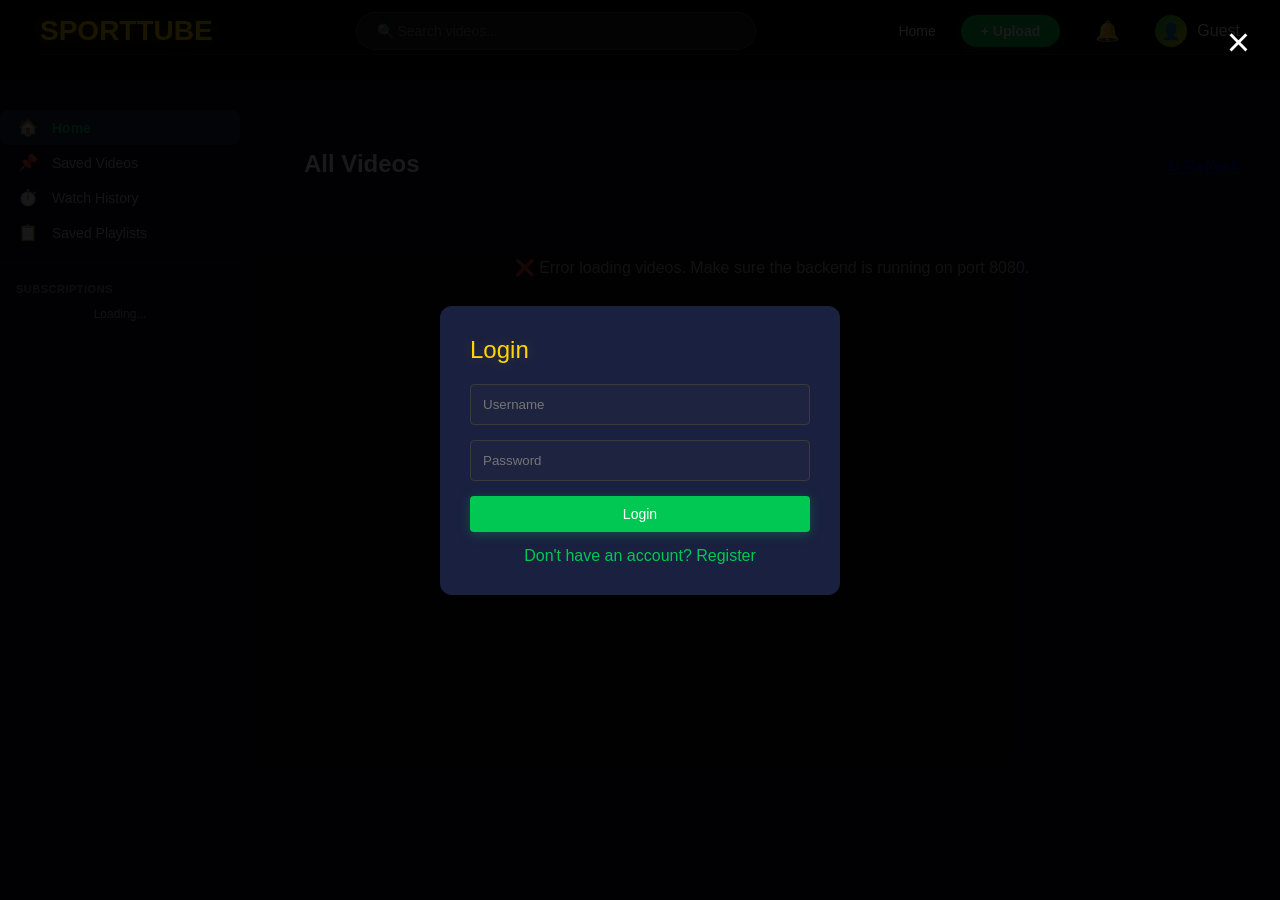
<file: src/main/resources/static/index.html>
<!DOCTYPE html>
<html lang="en">
<head>
    <meta charset="UTF-8">
    <meta name="viewport" content="width=device-width, initial-scale=1.0">
    <title>SportTube - Modern Video Platform</title>
    <link rel="stylesheet" href="css/style.css">
</head>
<body>
<!-- Navbar -->
<nav class="navbar">
    <div class="nav-brand" onclick="location.reload()">SPORTTUBE</div>
    <div class="nav-search">
        <input type="text" name="fakeuser" style="display:none" tabindex="-1">
        <input type="password" name="fakepass" style="display:none" tabindex="-1">
        <div class="search-container">
            <input type="search" id="searchInput" name="q-<?= Date.now() ?>" placeholder="🔍 Search videos..." onkeyup="searchVideos()" onkeydown="searchKeydown(event)" autocomplete="off" autocapitalize="off" autocorrect="off" spellcheck="false" tabindex="0">
            <div class="search-dropdown" id="searchDropdown"></div>
        </div>
    </div>
    <div class="nav-links">
        <a onclick="showCategory('all')">Home</a>
        <a href="#" class="upload-btn-nav" onclick="openUploadModal()">+ Upload</a>
        <div class="notification-bell" id="notificationBell" onclick="toggleNotifications()">
            🔔
            <span class="notification-badge" id="notificationBadge" style="display: none;">0</span>
        </div>
        <div class="notifications-dropdown" id="notificationsDropdown">
            <div class="notif-header">
                <h4>Notifications</h4>
                <a onclick="markAllNotificationsRead()" style="color: #00c853; cursor: pointer; font-size: 12px;">Mark all read</a>
            </div>
            <div id="notificationsList" style="max-height: 400px; overflow-y: auto;"></div>
        </div>
        <div class="user-profile" onclick="toggleProfileDropdown()">
            <div class="user-avatar" id="userAvatar">👤</div>
            <span id="userName">Guest</span>
        </div>
        <div class="profile-dropdown" id="profileDropdown">
            <div style="padding:10px 20px;border-bottom:1px solid #333;display:flex;align-items:center;gap:10px;" id="dropdownUserInfo">
                <div class="user-avatar" id="dropdownAvatar" style="width:32px;height:32px;border-radius:50%;display:flex;align-items:center;justify-content:center;font-size:12px;font-weight:bold;color:#fff;flex-shrink:0;">👤</div>
                <div>
                    <div id="dropdownUserName" style="font-weight:600;">Guest</div>
                    <div style="font-size:11px;color:#888;" id="userEmail">Not logged in</div>
                </div>
            </div>
            <a id="myChannelLink" onclick="if(currentUser){window.location.href='profile.html?userId='+currentUser.id}else{showLogin()}">👤 My Channel</a>
            <a onclick="window.location.href='index.html'" style="display:none;" id="libraryLink">📚 Library</a>
            <a id="adminPanelLink" onclick="window.location.href='admin.html'" style="display:none;">🛡️ Admin Panel</a>
            <a id="loginSignupLink" onclick="showLogin()">🔐 Login / Signup</a>
            <a id="logoutLink" onclick="logout()" style="display:none;">🚪 Logout</a>
        </div>
    </div>
    <div class="navbar-filters" id="filterChips"></div>
</nav>

<!-- Hero Section -->
<!--
<div class="hero" id="heroSection">
    <div class="hero-content">
        <h1>Unlimited Videos</h1>
        <p>Watch anywhere. Upload anytime. AI-powered content moderation.</p>
        <button class="hero-upload-btn" onclick="openUploadModal()">📤 Upload Your First Video</button>
    </div>
</div>
-->
<div class="lib-layout">
    <aside class="lib-sidebar">
        <div class="lib-sidebar-section">
            <div class="lib-nav-item active" data-tab="home" onclick="switchLibTab('home', this)">
                <span class="lib-nav-icon">🏠</span> Home
            </div>
            <div class="lib-nav-item" data-tab="saved" onclick="switchLibTab('saved', this)">
                <span class="lib-nav-icon">📌</span> Saved Videos
            </div>
            <div class="lib-nav-item" data-tab="history" onclick="switchLibTab('history', this)">
                <span class="lib-nav-icon">⏱️</span> Watch History
            </div>
            <div class="lib-nav-item" data-tab="playlists" onclick="switchLibTab('playlists', this)">
                <span class="lib-nav-icon">📋</span> Saved Playlists
            </div>
        </div>
        <div class="lib-sidebar-section">
            <div class="lib-sidebar-label">Subscriptions</div>
            <div id="libSubscriptionsList">
                <div class="loading" style="padding:8px 16px;font-size:12px;">Loading...</div>
            </div>
        </div>
    </aside>
    <main class="lib-content">
        <div class="lib-tab-content active" id="libTabHome">
            <div class="section" id="recommendedSection" style="display:none;">
                <div class="section-header">
                    <h2 class="section-title">Recommended For You</h2>
                </div>
                <div id="recommendedContainer">
                    <div class="loading">Loading recommendations...</div>
                </div>
            </div>

            <div class="section">
                <div class="section-header">
                    <h2 class="section-title" id="sectionTitle">All Videos</h2>
                    <a href="#" class="section-link" onclick="refreshVideos()">↻ Refresh</a>
                </div>
                <div id="videosContainer">
                    <div class="loading">Loading videos...</div>
                </div>
            </div>
        </div>
        <div class="lib-tab-content" id="libTabSaved">
            <div id="libSavedContainer"><div class="loading">Loading saved videos...</div></div>
        </div>
        <div class="lib-tab-content" id="libTabHistory">
            <div id="libHistoryContainer"><div class="loading">Loading watch history...</div></div>
        </div>
        <div class="lib-tab-content" id="libTabPlaylists">
            <div id="libPlaylistsContainer"><div class="loading">Loading playlists...</div></div>
        </div>
    </main>
</div>

<!-- Video Player Modal -->
<div id="videoPlayerModal" class="video-player-modal">
    <div class="player-container">
        <span class="close-player" onclick="closeVideoPlayer()">&times;</span>
        <video id="videoPlayer" controls>
            <source id="videoSource" src="" type="video/mp4">
        </video>
        <div class="player-info" id="playerInfo"></div>
        <div class="channel-info-bar">
            <div class="channel-details">
                <div class="channel-avatar" id="channelAvatar">👤</div>
                <div>
                    <div class="channel-name" id="channelName">Channel</div>
                    <div class="subscriber-count" id="subscriberCount">0 subscribers</div>
                </div>
            </div>
            <button class="subscribe-btn" id="subscribeBtn" onclick="subscribeChannel()">Subscribe</button>
        </div>
        <div class="video-actions">
            <div class="like-buttons">
                <div class="like-btn" onclick="likeVideo()">
                    👍 <span id="likeCount">0</span>
                </div>
                <div class="dislike-btn" onclick="dislikeVideo()">
                    👎 <span id="dislikeCount">0</span>
                </div>
            </div>
            <button class="report-btn" onclick="openReportModal()">🚩 Report</button>
            <button class="report-btn" id="playerPlaylistBtn" onclick="showAddToPlaylistModal(currentVideoId)" style="display:none;">📋 Playlist</button>
        </div>
        <div class="interaction-section" id="interactionSection">
            <div class="comments-section">
                <h4>💬 Comments</h4>
                <div class="comment-input">
                    <input type="text" id="commentInput" placeholder="Add a comment...">
                    <button class="btn-primary" onclick="addComment()">Post</button>
                </div>
                <div id="commentsList"></div>
            </div>
        </div>
    </div>
</div>

<!-- Upload Modal -->
<div id="uploadModal" class="modal">
    <span class="close-btn" onclick="closeUploadModal()">&times;</span>
    <div class="modal-content">
        <div class="modal-header">Upload Video</div>
        <div class="upload-area" id="uploadArea">
            <div style="font-size: 48px; margin-bottom: 10px;">📁</div>
            <div>Drag & drop a video file here</div>
            <div style="font-size: 12px; color: #aaa; margin: 10px 0;">or</div>
            <button class="btn-primary" onclick="document.getElementById('fileInput').click()">Browse Files</button>
            <input type="file" id="fileInput" style="display: none;" accept="video/*,.mp4,.mov,.avi,.mkv">
        </div>
        <div style="padding: 0 20px 10px;">
            <input type="text" id="uploadTitle" placeholder="Video title (required)" style="width:100%;padding:10px;margin-bottom:10px;border-radius:6px;border:1px solid #333;background:#1a1a2e;color:#fff;font-family:inherit;box-sizing:border-box;">
            <textarea id="uploadDescription" rows="3" placeholder="Add a description (optional) — use @username to mention users" style="width:100%;padding:10px;border-radius:6px;border:1px solid #333;background:#1a1a2e;color:#fff;resize:vertical;font-family:inherit;box-sizing:border-box;"></textarea>
            <div style="margin-top:8px;display:flex;gap:10px;align-items:center;">
                <label style="color:#aaa;font-size:13px;">Privacy:</label>
                <select id="uploadPrivacy" style="padding:6px 10px;border-radius:4px;border:1px solid #333;background:#1a1a2e;color:#fff;">
                    <option value="public">Public</option>
                    <option value="private">Private</option>
                    <option value="unlisted">Unlisted</option>
                </select>
            </div>
        </div>
        <div class="modal-buttons">
            <button class="btn-secondary" onclick="closeUploadModal()">Cancel</button>
            <button class="btn-primary" onclick="uploadFile()">Upload</button>
        </div>
    </div>
</div>

<!-- Login Modal -->
<div id="loginModal" class="auth-modal">
    <span class="close-btn" onclick="closeLoginModal()">&times;</span>
    <div class="auth-modal-content">
        <div class="auth-modal-header">Login</div>
        <input type="text" id="loginUsername" class="auth-input" placeholder="Username">
        <input type="password" id="loginPassword" class="auth-input" placeholder="Password">
        <button class="btn-primary" style="width: 100%;" onclick="login()">Login</button>
        <div style="margin-top: 15px; text-align: center;">
            <a onclick="showRegister()" style="color: #00c853; cursor: pointer;">Don't have an account? Register</a>
        </div>
    </div>
</div>

<!-- Register Modal -->
<div id="registerModal" class="auth-modal">
    <span class="close-btn" onclick="closeRegisterModal()">&times;</span>
    <div class="auth-modal-content">
        <div class="auth-modal-header">Register</div>
        <input type="text" id="regUsername" class="auth-input" placeholder="Username">
        <input type="email" id="regEmail" class="auth-input" placeholder="Email">
        <input type="password" id="regPassword" class="auth-input" placeholder="Password">
        <button class="btn-primary" style="width: 100%;" onclick="register()">Register</button>
        <div style="margin-top: 15px; text-align: center;">
            <a onclick="showLogin()" style="color: #00c853; cursor: pointer;">Already have an account? Login</a>
        </div>
    </div>
</div>

<!-- Report Modal -->
<div id="reportModal" class="auth-modal">
    <span class="close-btn" onclick="closeReportModal()">&times;</span>
    <div class="auth-modal-content">
        <div class="auth-modal-header">🚩 Report Video</div>
        <select id="reportReason" class="auth-input">
            <option value="SPAM">Spam or misleading</option>
            <option value="INAPPROPRIATE">Inappropriate content</option>
            <option value="COPYRIGHT">Copyright infringement</option>
            <option value="OTHER">Other</option>
        </select>
        <textarea id="reportDescription" class="auth-input" placeholder="Additional details..." rows="3" style="resize: vertical; min-height: 80px;"></textarea>
        <button class="btn-primary" style="width: 100%;" onclick="submitReport()">Submit Report</button>
    </div>
</div>

<script src="js/app.js?v=8"></script>
</body>
</html>
</file>
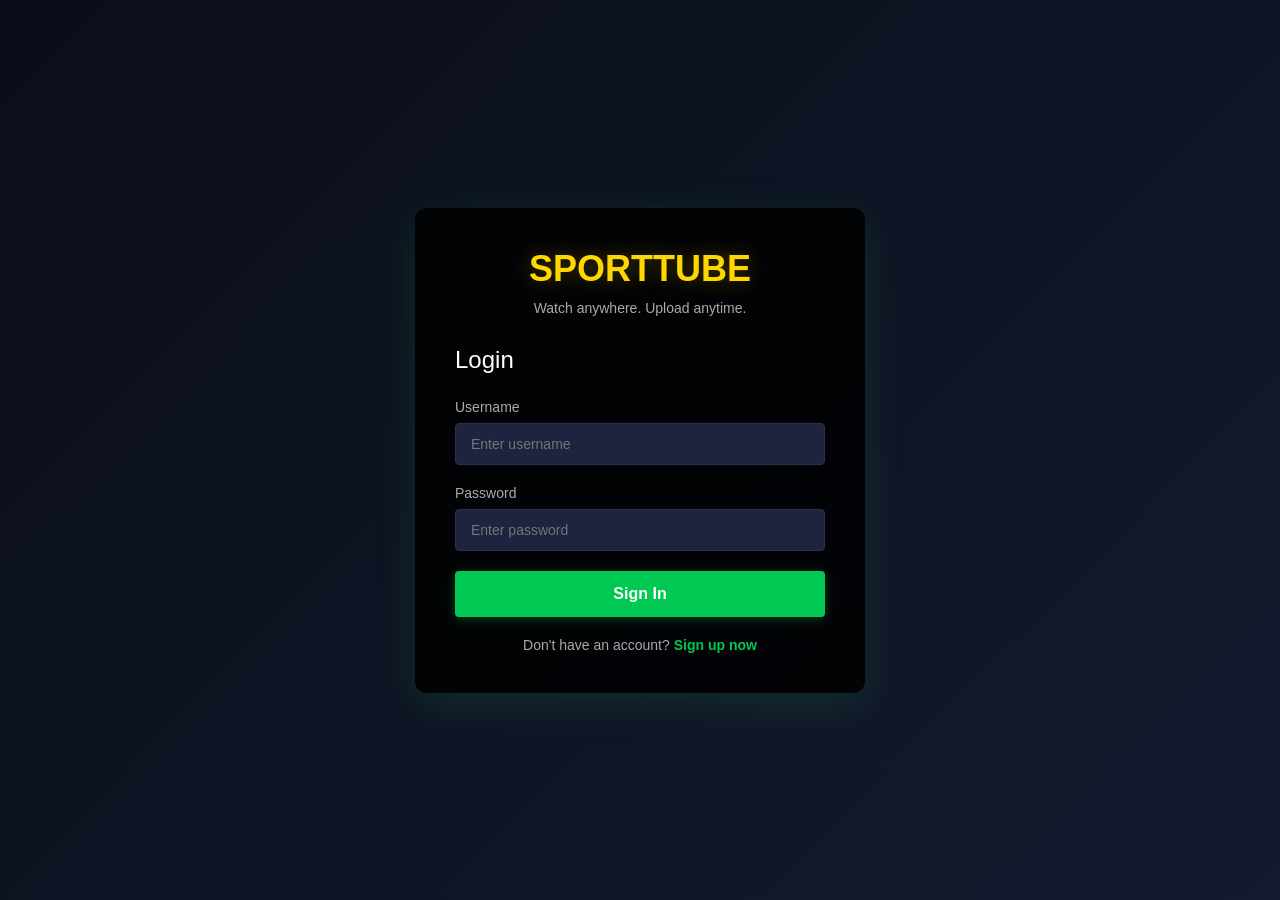
<file: src/main/resources/static/login.html>
<!DOCTYPE html>
<html lang="en">
<head>
    <meta charset="UTF-8">
    <meta name="viewport" content="width=device-width, initial-scale=1.0">
    <title>Login - SportTube</title>
    <style>
        * {
            margin: 0;
            padding: 0;
            box-sizing: border-box;
        }

        body {
            font-family: 'Netflix Sans', 'Helvetica Neue', Helvetica, Arial, sans-serif;
            background: linear-gradient(135deg, #0a0e1a 0%, #141a2e 100%);
            color: #fff;
            min-height: 100vh;
            display: flex;
            align-items: center;
            justify-content: center;
        }

        .auth-container {
            width: 90%;
            max-width: 450px;
            background: rgba(0,0,0,0.85);
            border-radius: 12px;
            padding: 40px;
            box-shadow: 0 10px 40px rgba(0,200,83,0.15);
        }

        .brand {
            text-align: center;
            font-size: 36px;
            font-weight: bold;
            color: #ffd600;
            margin-bottom: 10px;
            text-shadow: 0 0 20px rgba(255,214,0,0.3);
        }

        .subtitle {
            text-align: center;
            color: #aaa;
            margin-bottom: 30px;
            font-size: 14px;
        }

        .form-title {
            font-size: 24px;
            margin-bottom: 25px;
            color: #fff;
        }

        .input-group {
            margin-bottom: 20px;
        }

        .input-group label {
            display: block;
            margin-bottom: 8px;
            color: #aaa;
            font-size: 14px;
        }

        .input-group input {
            width: 100%;
            padding: 12px 15px;
            background: #1e2440;
            border: 1px solid #2a3050;
            border-radius: 4px;
            color: white;
            font-size: 14px;
            transition: border-color 0.3s;
        }

        .input-group input:focus {
            outline: none;
            border-color: #00c853;
            background: #1e2440;
        }

        .btn {
            width: 100%;
            padding: 14px;
            border: none;
            border-radius: 4px;
            font-size: 16px;
            font-weight: bold;
            cursor: pointer;
            transition: all 0.3s;
        }

        .btn-primary {
            background: #00c853;
            color: white;
            box-shadow: 0 2px 12px rgba(0,200,83,0.3);
        }

        .btn-primary:hover {
            background: #009624;
            transform: translateY(-2px);
        }

        .switch-form {
            text-align: center;
            margin-top: 20px;
            color: #aaa;
            font-size: 14px;
        }

        .switch-form a {
            color: #00c853;
            text-decoration: none;
            font-weight: bold;
            cursor: pointer;
        }

        .switch-form a:hover {
            text-decoration: underline;
        }

        .toast {
            position: fixed;
            bottom: 30px;
            right: 30px;
            padding: 12px 24px;
            border-radius: 8px;
            color: white;
            z-index: 3000;
            animation: slideIn 0.3s ease;
        }

        .toast.success { background: #00c853; }
        .toast.error { background: #ff1744; }

        @keyframes slideIn {
            from { transform: translateX(100%); opacity: 0; }
            to { transform: translateX(0); opacity: 1; }
        }

        .hidden { display: none; }
    </style>
</head>
<body>
    <div class="auth-container">
            <div class="brand">SPORTTUBE</div>
        <div class="subtitle">Watch anywhere. Upload anytime.</div>

        <!-- Login Form -->
        <div id="loginForm">
            <div class="form-title">Login</div>
            <div class="input-group">
                <label>Username</label>
                <input type="text" id="loginUsername" placeholder="Enter username">
            </div>
            <div class="input-group">
                <label>Password</label>
                <input type="password" id="loginPassword" placeholder="Enter password">
            </div>
            <button class="btn btn-primary" onclick="login()">Sign In</button>
            <div class="switch-form">
                Don't have an account? <a onclick="showRegister()">Sign up now</a>
            </div>
        </div>

        <!-- Register Form -->
        <div id="registerForm" class="hidden">
            <div class="form-title">Create Account</div>
            <div class="input-group">
                <label>Username</label>
                <input type="text" id="regUsername" placeholder="Choose username">
            </div>
            <div class="input-group">
                <label>Email</label>
                <input type="email" id="regEmail" placeholder="Enter email">
            </div>
            <div class="input-group">
                <label>Password</label>
                <input type="password" id="regPassword" placeholder="Create password">
            </div>
            <button class="btn btn-primary" onclick="register()">Sign Up</button>
            <div class="switch-form">
                Already have an account? <a onclick="showLogin()">Sign in</a>
            </div>
        </div>
    </div>

    <script>
        const API_BASE = 'http://localhost:8080/api';

        function showRegister() {
            document.getElementById('loginForm').classList.add('hidden');
            document.getElementById('registerForm').classList.remove('hidden');
        }

        function showLogin() {
            document.getElementById('registerForm').classList.add('hidden');
            document.getElementById('loginForm').classList.remove('hidden');
        }

        async function login() {
            const username = document.getElementById('loginUsername').value;
            const password = document.getElementById('loginPassword').value;

            try {
                const response = await fetch(`${API_BASE}/auth/login`, {
                    method: 'POST',
                    headers: { 'Content-Type': 'application/json' },
                    body: JSON.stringify({ username, password })
                });

                if (response.ok) {
                    const data = await response.json();
                    localStorage.setItem('authToken', data.token);
                    localStorage.setItem('currentUser', JSON.stringify({ username, id: data.userId }));
                    showToast('Login successful!', 'success');
                    setTimeout(() => { window.location.href = 'index.html'; }, 1000);
                } else {
                    const error = await response.text();
                    showToast('Login failed: ' + error, 'error');
                }
            } catch (error) {
                showToast('Login error', 'error');
            }
        }

        async function register() {
            const username = document.getElementById('regUsername').value;
            const email = document.getElementById('regEmail').value;
            const password = document.getElementById('regPassword').value;

            try {
                const response = await fetch(`${API_BASE}/auth/register`, {
                    method: 'POST',
                    headers: { 'Content-Type': 'application/json' },
                    body: JSON.stringify({ username, email, password })
                });

                if (response.ok) {
                    showToast('Registration successful! Please login.', 'success');
                    showLogin();
                } else {
                    const error = await response.text();
                    showToast('Registration failed: ' + error, 'error');
                }
            } catch (error) {
                showToast('Registration error', 'error');
            }
        }

        function showToast(message, type) {
            const toast = document.createElement('div');
            toast.className = `toast ${type}`;
            toast.textContent = message;
            document.body.appendChild(toast);
            setTimeout(() => toast.remove(), 3000);
        }

        // Allow Enter key to submit
        document.addEventListener('keypress', function(e) {
            if (e.key === 'Enter') {
                if (!document.getElementById('registerForm').classList.contains('hidden')) {
                    register();
                } else {
                    login();
                }
            }
        });
    </script>
</body>
</html>
</file>
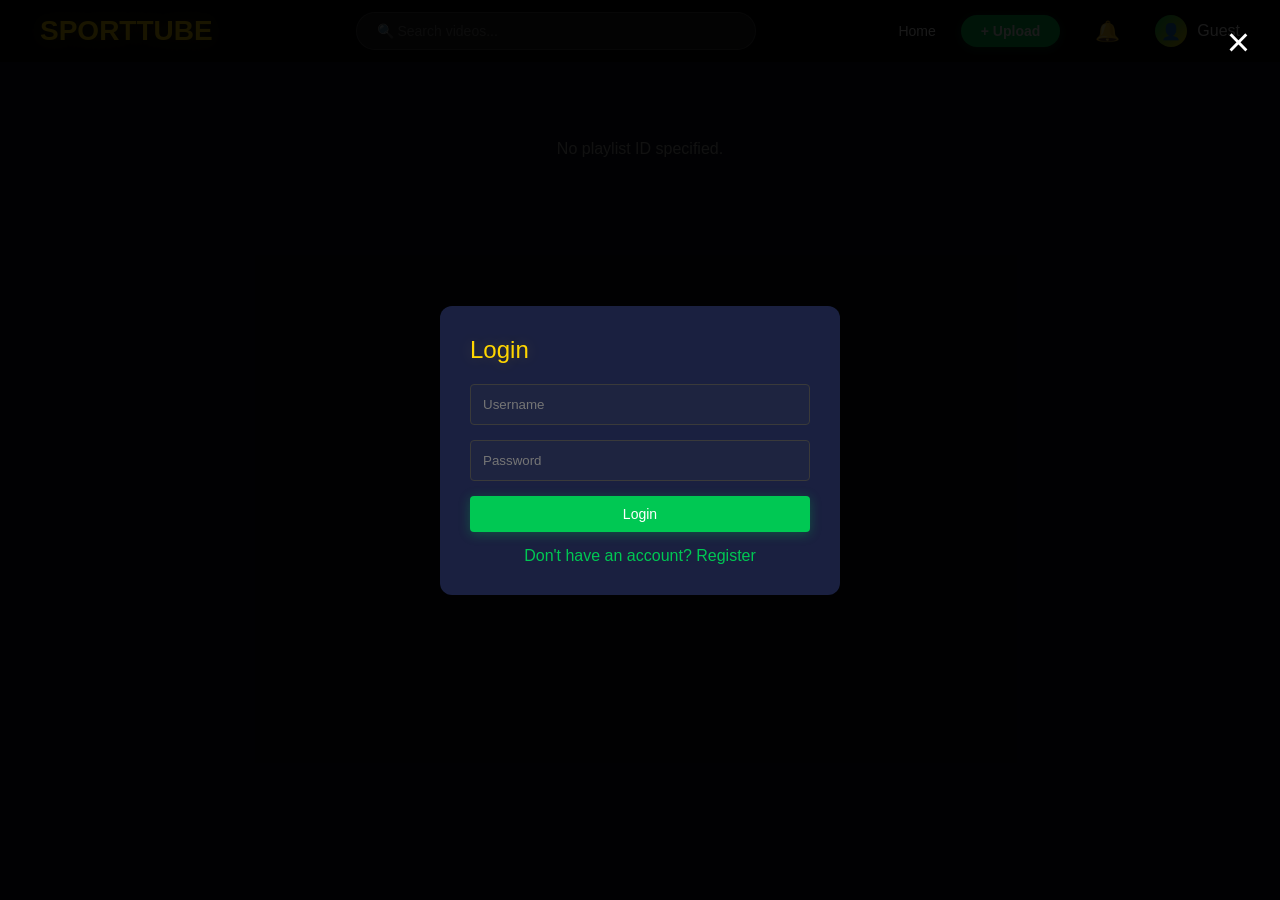
<file: src/main/resources/static/playlist.html>
<!DOCTYPE html>
<html lang="en">
<head>
    <meta charset="UTF-8">
    <meta name="viewport" content="width=device-width, initial-scale=1.0">
    <title>Playlist - SportTube</title>
    <link rel="stylesheet" href="css/style.css">
</head>
<body>
<nav class="navbar">
    <div class="nav-brand" onclick="window.location.href='index.html'">SPORTTUBE</div>
    <div class="nav-search">
        <input type="text" name="fakeuser" style="display:none" tabindex="-1">
        <input type="password" name="fakepass" style="display:none" tabindex="-1">
        <div class="search-container">
            <input type="search" id="searchInput" placeholder="🔍 Search videos..." onkeydown="searchKeydown(event)" autocomplete="off" autocapitalize="off" autocorrect="off" spellcheck="false" tabindex="0">
            <div class="search-dropdown" id="searchDropdown"></div>
        </div>
    </div>
    <div class="nav-links">
        <a href="index.html">Home</a>
        <a href="#" class="upload-btn-nav" onclick="openUploadModal()">+ Upload</a>
        <div class="notification-bell" id="notificationBell" onclick="toggleNotifications()">
            🔔
            <span class="notification-badge" id="notificationBadge" style="display: none;">0</span>
        </div>
        <div class="notifications-dropdown" id="notificationsDropdown">
            <div class="notif-header">
                <h4>Notifications</h4>
                <a onclick="markAllNotificationsRead()" style="color: #00c853; cursor: pointer; font-size: 12px;">Mark all read</a>
            </div>
            <div id="notificationsList" style="max-height: 400px; overflow-y: auto;"></div>
        </div>
        <div class="user-profile" onclick="toggleProfileDropdown()">
            <div class="user-avatar" id="userAvatar">👤</div>
            <span id="userName">Guest</span>
        </div>
        <div class="profile-dropdown" id="profileDropdown">
            <div style="padding:10px 20px;border-bottom:1px solid #333;display:flex;align-items:center;gap:10px;" id="dropdownUserInfo">
                <div class="user-avatar" id="dropdownAvatar" style="width:32px;height:32px;border-radius:50%;display:flex;align-items:center;justify-content:center;font-size:12px;font-weight:bold;color:#fff;flex-shrink:0;">👤</div>
                <div>
                    <div id="dropdownUserName" style="font-weight:600;">Guest</div>
                    <div style="font-size:11px;color:#888;" id="userEmail">Not logged in</div>
                </div>
            </div>
            <a id="myChannelLink" onclick="if(currentUser){window.location.href='profile.html?userId='+currentUser.id}else{showLogin()}">👤 My Channel</a>
            <a onclick="window.location.href='index.html'" style="display:none;" id="libraryLink">📚 Library</a>
            <a id="adminPanelLink" onclick="window.location.href='admin.html'" style="display:none;">🛡️ Admin Panel</a>
            <a id="loginSignupLink" onclick="showLogin()">🔐 Login / Signup</a>
            <a id="logoutLink" onclick="logout()" style="display:none;">🚪 Logout</a>
        </div>
    </div>
</nav>

<div class="container">
    <div id="playlistHeader" style="display:none;">
        <div class="playlist-header">
            <div class="playlist-header-info">
                <h1 id="playlistName" style="margin:0 0 8px 0;"></h1>
                <div id="playlistDescription" style="color:#aaa;margin-bottom:8px;"></div>
                <div style="display:flex;align-items:center;gap:10px;margin-bottom:12px;">
                    <div id="playlistCreatorAvatar" class="channel-avatar" style="width:32px;height:32px;cursor:pointer;" onclick=""></div>
                    <span id="playlistCreatorName" style="font-weight:600;cursor:pointer;"></span>
                    <span id="playlistVideoCount" style="color:#888;font-size:13px;"></span>
                </div>
                <div style="display:flex;gap:10px;">
                    <button class="btn-primary" id="savePlaylistBtn" onclick="toggleSavePlaylist()"></button>
                    <button class="btn-secondary" id="editPlaylistBtn" style="display:none;" onclick="showEditPlaylistModal(getPlaylistId())">✏ Edit</button>
                </div>
            </div>
        </div>
        <div id="playlistVideosContainer" style="margin-top:20px;"></div>
    </div>
    <div id="playlistLoading" class="loading">Loading playlist...</div>
</div>

<!-- Video Player Modal -->
<div id="videoPlayerModal" class="video-player-modal">
    <div class="player-container">
        <span class="close-player" onclick="closeVideoPlayer()">&times;</span>
        <video id="videoPlayer" controls>
            <source id="videoSource" src="" type="video/mp4">
        </video>
        <div class="player-info" id="playerInfo"></div>
        <div class="channel-info-bar">
            <div class="channel-details">
                <div class="channel-avatar" id="channelAvatar">👤</div>
                <div>
                    <div class="channel-name" id="channelName">Channel</div>
                    <div class="subscriber-count" id="subscriberCount">0 subscribers</div>
                </div>
            </div>
            <button class="subscribe-btn" id="subscribeBtn" onclick="subscribeChannel()">Subscribe</button>
        </div>
        <div class="video-actions">
            <div class="like-buttons">
                <div class="like-btn" onclick="likeVideo()">
                    👍 <span id="likeCount">0</span>
                </div>
                <div class="dislike-btn" onclick="dislikeVideo()">
                    👎 <span id="dislikeCount">0</span>
                </div>
            </div>
            <button class="report-btn" onclick="openReportModal()">🚩 Report</button>
            <button class="report-btn" id="playerPlaylistBtn" onclick="showAddToPlaylistModal(currentVideoId)" style="display:none;">📋 Playlist</button>
        </div>
        <div class="interaction-section" id="interactionSection">
            <div class="comments-section">
                <h4>💬 Comments</h4>
                <div class="comment-input">
                    <input type="text" id="commentInput" placeholder="Add a comment...">
                    <button class="btn-primary" onclick="addComment()">Post</button>
                </div>
                <div id="commentsList"></div>
            </div>
        </div>
    </div>
</div>

<!-- Upload Modal -->
<div id="uploadModal" class="modal">
    <span class="close-btn" onclick="closeUploadModal()">&times;</span>
    <div class="modal-content">
        <div class="modal-header">Upload Video</div>
        <div class="upload-area" id="uploadArea">
            <div style="font-size: 48px; margin-bottom: 10px;">📁</div>
            <div>Drag & drop a video file here</div>
            <div style="font-size: 12px; color: #aaa; margin: 10px 0;">or</div>
            <button class="btn-primary" onclick="document.getElementById('fileInput').click()">Browse Files</button>
            <input type="file" id="fileInput" style="display: none;" accept="video/*,.mp4,.mov,.avi,.mkv">
        </div>
        <div style="padding: 0 20px 10px;">
            <input type="text" id="uploadTitle" placeholder="Video title (required)" style="width:100%;padding:10px;margin-bottom:10px;border-radius:6px;border:1px solid #333;background:#1a1a2e;color:#fff;font-family:inherit;box-sizing:border-box;">
            <textarea id="uploadDescription" rows="3" placeholder="Add a description (optional) — use @username to mention users" style="width:100%;padding:10px;border-radius:6px;border:1px solid #333;background:#1a1a2e;color:#fff;resize:vertical;font-family:inherit;box-sizing:border-box;"></textarea>
            <div style="margin-top:8px;display:flex;gap:10px;align-items:center;">
                <label style="color:#aaa;font-size:13px;">Privacy:</label>
                <select id="uploadPrivacy" style="padding:6px 10px;border-radius:4px;border:1px solid #333;background:#1a1a2e;color:#fff;">
                    <option value="public">Public</option>
                    <option value="private">Private</option>
                    <option value="unlisted">Unlisted</option>
                </select>
            </div>
        </div>
        <div class="modal-buttons">
            <button class="btn-secondary" onclick="closeUploadModal()">Cancel</button>
            <button class="btn-primary" onclick="uploadFile()">Upload</button>
        </div>
    </div>
</div>

<!-- Login Modal -->
<div id="loginModal" class="auth-modal">
    <span class="close-btn" onclick="closeLoginModal()">&times;</span>
    <div class="auth-modal-content">
        <div class="auth-modal-header">Login</div>
        <input type="text" id="loginUsername" class="auth-input" placeholder="Username">
        <input type="password" id="loginPassword" class="auth-input" placeholder="Password">
        <button class="btn-primary" style="width: 100%;" onclick="login()">Login</button>
        <div style="margin-top: 15px; text-align: center;">
            <a onclick="showRegister()" style="color: #00c853; cursor: pointer;">Don't have an account? Register</a>
        </div>
    </div>
</div>

<!-- Register Modal -->
<div id="registerModal" class="auth-modal">
    <span class="close-btn" onclick="closeRegisterModal()">&times;</span>
    <div class="auth-modal-content">
        <div class="auth-modal-header">Register</div>
        <input type="text" id="regUsername" class="auth-input" placeholder="Username">
        <input type="email" id="regEmail" class="auth-input" placeholder="Email">
        <input type="password" id="regPassword" class="auth-input" placeholder="Password">
        <button class="btn-primary" style="width: 100%;" onclick="register()">Register</button>
        <div style="margin-top: 15px; text-align: center;">
            <a onclick="showLogin()" style="color: #00c853; cursor: pointer;">Already have an account? Login</a>
        </div>
    </div>
</div>

<!-- Report Modal -->
<div id="reportModal" class="auth-modal">
    <span class="close-btn" onclick="closeReportModal()">&times;</span>
    <div class="auth-modal-content">
        <div class="auth-modal-header">🚩 Report Video</div>
        <select id="reportReason" class="auth-input">
            <option value="SPAM">Spam or misleading</option>
            <option value="INAPPROPRIATE">Inappropriate content</option>
            <option value="COPYRIGHT">Copyright infringement</option>
            <option value="OTHER">Other</option>
        </select>
        <textarea id="reportDescription" class="auth-input" placeholder="Additional details..." rows="3" style="resize: vertical; min-height: 80px;"></textarea>
        <button class="btn-primary" style="width: 100%;" onclick="submitReport()">Submit Report</button>
    </div>
</div>

<script src="js/app.js?v=7"></script>
<script>
let _playlistData = null;
let _isSaved = false;

function getPlaylistId() {
    const params = new URLSearchParams(window.location.search);
    return params.get('id');
}

async function loadPlaylistPage() {
    const id = getPlaylistId();
    if (!id) {
        document.getElementById('playlistLoading').textContent = 'No playlist ID specified.';
        return;
    }
    const playlist = await loadPlaylist(id);
    if (!playlist) {
        document.getElementById('playlistLoading').textContent = 'Playlist not found.';
        return;
    }
    _playlistData = playlist;
    document.getElementById('playlistLoading').style.display = 'none';
    document.getElementById('playlistHeader').style.display = 'block';

    document.getElementById('playlistName').textContent = playlist.name;
    document.getElementById('playlistDescription').textContent = playlist.description || '';
    document.getElementById('playlistVideoCount').textContent = (playlist.videoCount || 0) + ' videos';

    // Creator
    const creatorAvatar = document.getElementById('playlistCreatorAvatar');
    const creatorName = document.getElementById('playlistCreatorName');
    if (playlist.avatarPath) {
        creatorAvatar.innerHTML = '<img src="' + API_BASE + '/auth/users/' + playlist.userId + '/avatar" style="width:32px;height:32px;border-radius:50%;object-fit:cover;" onerror="this.style.display=\'none\'">';
    }
    creatorAvatar.style.background = playlist.avatarColor || '#667eea';
    if (!playlist.avatarPath) {
        creatorAvatar.textContent = (playlist.username || 'U')[0].toUpperCase();
    }
    creatorName.textContent = playlist.username || 'Unknown';
    creatorAvatar.onclick = function() { window.location.href = 'profile.html?userId=' + playlist.userId; };
    creatorName.onclick = function() { window.location.href = 'profile.html?userId=' + playlist.userId; };

    // Edit button for owner
    if (currentUser && currentUser.id === playlist.userId) {
        document.getElementById('editPlaylistBtn').style.display = 'inline-block';
    }

    // Save button
    updateSaveButton();

    // Videos
    const container = document.getElementById('playlistVideosContainer');
    if (playlist.videos && playlist.videos.length > 0) {
        let html = '<div class="playlist-video-list">';
        playlist.videos.forEach(function(v, i) {
            html +=
                '<div class="playlist-video-item" onclick="window.location.href=\'watch.html?id=' + v.id + '&playlistId=' + id + '\'">' +
                '<div class="pl-video-num">' + (i + 1) + '</div>' +
                '<div class="pl-video-thumb">' +
                (v.thumbnailPath ? '<img src="' + API_BASE + '/videos/' + v.id + '/thumbnail" alt="">' : '<div class="pl-thumb-placeholder" style="width:100%;height:100%;">🎬</div>') +
                '</div>' +
                '<div class="pl-video-info">' +
                '<div class="pl-video-title">' + escapeXml(v.title || v.originalFilename) + '</div>' +
                '<div class="pl-video-channel">' + escapeXml(v.username || 'Unknown') + '</div>' +
                '</div>' +
                '</div>';
        });
        html += '</div>';
        container.innerHTML = html;
    } else {
        container.innerHTML = '<div style="text-align:center;padding:40px;color:#888;">This playlist has no videos yet.</div>';
    }

    // Record view in history
    if (authToken) recordPlaylistView(id);
    // Check if saved
    checkIfSaved();
}

async function checkIfSaved() {
    if (!authToken) return;
    const saved = await loadSavedPlaylists();
    _isSaved = saved && saved.some(function(s) { return s.id === getPlaylistId() || (typeof s === 'object' && s.id === getPlaylistId()); });
    // Actually check by playlist id
    _isSaved = saved && saved.some(function(s) { return s.id === getPlaylistId(); });
    updateSaveButton();
}

function updateSaveButton() {
    const btn = document.getElementById('savePlaylistBtn');
    if (!btn) return;
    if (_isSaved) {
        btn.textContent = '★ Saved';
        btn.className = 'btn-primary saved';
    } else {
        btn.textContent = '☆ Save';
        btn.className = 'btn-primary';
    }
}

async function toggleSavePlaylist() {
    if (!authToken) { showToast('Please login', 'error'); return; }
    const id = getPlaylistId();
    if (_isSaved) {
        const ok = await unsavePlaylist(id);
        if (ok) { _isSaved = false; updateSaveButton(); showToast('Removed from saved', 'success'); }
    } else {
        const ok = await savePlaylist(id);
        if (ok) { _isSaved = true; updateSaveButton(); showToast('Playlist saved!', 'success'); }
    }
}

document.addEventListener('DOMContentLoaded', function() {
    setTimeout(loadPlaylistPage, 100);
});
</script>
</body>
</html>
</file>
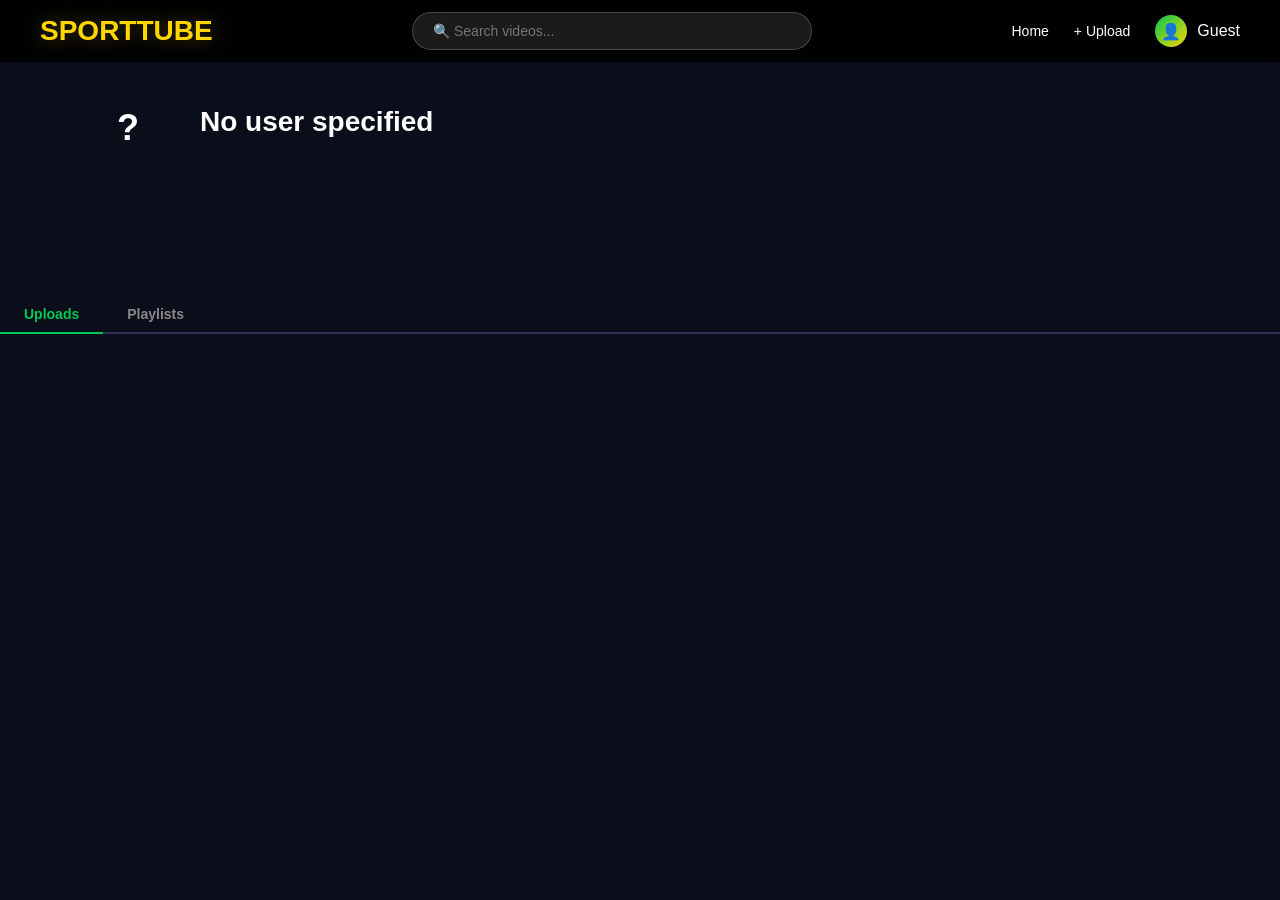
<file: src/main/resources/static/profile.html>
<!DOCTYPE html>
<html lang="en">
<head>
    <meta charset="UTF-8">
    <meta name="viewport" content="width=device-width, initial-scale=1.0">
    <title>SportTube - Profile</title>
    <link rel="stylesheet" href="css/style.css">
</head>
<body>

<nav class="navbar">
    <div class="nav-brand" onclick="location.href='index.html'">SPORTTUBE</div>
    <div class="nav-search">
        <input type="text" name="fakeuser" style="display:none" tabindex="-1">
        <input type="password" name="fakepass" style="display:none" tabindex="-1">
        <div class="search-container">
            <input type="search" id="searchInput" placeholder="🔍 Search videos..." onkeyup="searchVideos()" onkeydown="searchKeydown(event)" autocomplete="off" autocapitalize="off" autocorrect="off" spellcheck="false" tabindex="0">
            <div class="search-dropdown" id="searchDropdown"></div>
        </div>
    </div>
    <div class="nav-links">
        <a href="index.html">Home</a>
        <a href="#" onclick="openUploadModal()">+ Upload</a>
        <div class="user-profile" onclick="toggleProfileDropdown()">
            <div class="user-avatar" id="userAvatar">👤</div>
            <span id="userName">Guest</span>
        </div>
        <div class="profile-dropdown" id="profileDropdown">
            <div style="padding:10px 20px;border-bottom:1px solid #333;display:flex;align-items:center;gap:10px;" id="dropdownUserInfo">
                <div class="user-avatar" id="dropdownAvatar" style="width:32px;height:32px;border-radius:50%;display:flex;align-items:center;justify-content:center;font-size:12px;font-weight:bold;color:#fff;flex-shrink:0;">👤</div>
                <div>
                    <div id="dropdownUserName" style="font-weight:600;">Guest</div>
                    <div style="font-size:11px;color:#888;" id="userEmail">Not logged in</div>
                </div>
            </div>
            <a id="myChannelLink" onclick="if(currentUser){window.location.href='profile.html?userId='+currentUser.id}else{showLogin()}">👤 My Channel</a>
            <a onclick="window.location.href='index.html'" style="display:none;" id="libraryLink">📚 Library</a>
            <a id="adminPanelLink" onclick="window.location.href='admin.html'" style="display:none;">🛡️ Admin Panel</a>
            <a id="loginSignupLink" onclick="showLogin()">🔐 Login / Signup</a>
            <a id="logoutLink" onclick="logout()" style="display:none;">🚪 Logout</a>
        </div>
    </div>
</nav>

<div class="profile-header" id="profileHeader">
    <div class="profile-avatar" id="profileAvatar">?</div>
    <div class="profile-info">
        <h1 id="profileUsername">Loading...</h1>
        <p id="profileStats"></p>
        <div class="profile-actions" id="profileActions"></div>
    </div>
</div>

<div class="container">
    <div class="profile-tabs" id="profileTabs">
        <button class="profile-tab active" onclick="switchProfileTab('videos')">Uploads</button>
        <button class="profile-tab" onclick="switchProfileTab('playlists')">Playlists</button>
        <button class="profile-tab" id="savedTab" onclick="switchProfileTab('saved')" style="display:none;">Saved Videos</button>
    </div>
    <div id="profileTabVideos" class="profile-tab-content active"></div>
    <div id="profileTabPlaylists" class="profile-tab-content">
        <div class="playlist-section-header">
            <h3>Playlists</h3>
            <button id="newPlaylistBtn" class="btn-edit-profile" style="display:none;" onclick="openCreatePlaylistModal()">+ New Playlist</button>
        </div>
        <div class="playlist-grid" id="profilePlaylistsGrid"></div>
    </div>
    <div id="profileTabSaved" class="profile-tab-content"></div>
</div>

<!-- Account Settings Modal -->
<div class="edit-modal" id="accountModal">
    <div class="edit-modal-content">
        <h2>Account Settings</h2>

        <h3 style="color:#ccc;font-size:14px;margin:16px 0 8px;">Avatar</h3>
        <div style="display:flex;align-items:center;gap:16px;margin-bottom:12px;">
            <div class="profile-avatar" id="settingsAvatar" style="width:64px;height:64px;font-size:24px;">?</div>
            <div>
                <button class="btn-edit-profile" onclick="document.getElementById('avatarUploadInput').click()">Upload Photo</button>
                <input type="file" id="avatarUploadInput" accept="image/*" style="display:none" onchange="uploadAvatar(this)">
                <p style="color:#888;font-size:11px;margin-top:4px;">Square image recommended, max 2MB</p>
            </div>
        </div>

        <div style="margin-bottom:16px;">
            <p style="color:#aaa;font-size:13px;margin-bottom:8px;">Or choose a color:</p>
            <div class="color-picker" id="settingsColorPicker" style="display:flex;gap:8px;flex-wrap:wrap;"></div>
        </div>

        <h3 style="color:#ccc;font-size:14px;margin:16px 0 8px;">Change Password</h3>
        <input type="password" id="oldPassword" class="auth-input" placeholder="Current password" style="margin-bottom:8px;">
        <input type="password" id="newPassword" class="auth-input" placeholder="New password" style="margin-bottom:8px;">
        <button class="btn-edit-profile" onclick="changePassword()">Update Password</button>

        <h3 style="color:#ccc;font-size:14px;margin:20px 0 8px;">Danger Zone</h3>
        <button style="background:#ff1744;color:#fff;padding:10px 20px;border:none;border-radius:4px;cursor:pointer;font-weight:600;" onclick="deleteAccount()">Delete Account</button>
        <p style="color:#888;font-size:11px;margin-top:4px;">This will permanently delete your account and all videos.</p>

        <div class="edit-modal-actions">
            <button class="btn-edit-profile" onclick="document.getElementById('accountModal').classList.remove('show')">Close</button>
        </div>
    </div>
</div>

<script src="js/app.js?v=7"></script>
<script>
const COLORS = ['#667eea','#00c853','#ffd600','#2196f3','#ff9800','#9c27b0','#ff1744','#00bcd4','#e91e63','#3f51b5','#009688','#ff5722'];

let profileUserId = null;
let isOwnProfile = false;
let profileVideos = [];

function getQueryParam(name) {
    const params = new URLSearchParams(window.location.search);
    return params.get(name);
}

async function loadProfile() {
    profileUserId = getQueryParam('userId');
    if (!profileUserId) {
        if (currentUser) {
            profileUserId = currentUser.id;
        } else {
            document.getElementById('profileUsername').textContent = 'No user specified';
            return;
        }
    }

    isOwnProfile = currentUser && currentUser.id === profileUserId;

    try {
        const userRes = await fetch(`${API_BASE}/auth/users/${profileUserId}`);
        if (!userRes.ok) throw new Error('User not found');
        const userData = await userRes.json();

        document.getElementById('profileUsername').textContent = userData.username;
        const avatarEl = document.getElementById('profileAvatar');

        // Show avatar image if available, otherwise colored circle
        if (userData.avatarPath) {
            avatarEl.innerHTML = '<img src="' + API_BASE + '/auth/users/' + profileUserId + '/avatar" style="width:100%;height:100%;border-radius:50%;object-fit:cover;">';
            avatarEl.style.background = 'none';
        } else {
            avatarEl.textContent = userData.username.charAt(0).toUpperCase();
            avatarEl.style.background = userData.avatarColor || '#667eea';
        }

        document.getElementById('profileStats').textContent = profileVideos.length + ' videos';

        const actionsDiv = document.getElementById('profileActions');
        if (isOwnProfile) {
            actionsDiv.innerHTML = `
                <button class="btn-edit-profile" onclick="showAccountSettings()">Account Settings</button>
            `;
        } else if (authToken) {
            actionsDiv.innerHTML = `
                <button class="subscribe-btn" id="profileSubscribeBtn" onclick="profileSubscribe()">Subscribe</button>
            `;
            // Check subscription status
            try {
                const subRes = await fetch(API_BASE + '/channels/' + profileUserId + '/is-subscribed', {
                    headers: { 'Authorization': 'Bearer ' + authToken }
                });
                if (subRes.ok) {
                    const subData = await subRes.json();
                    if (subData.subscribed) {
                        var btn = document.getElementById('profileSubscribeBtn');
                        if (btn) { btn.textContent = 'Subscribed'; btn.classList.add('subscribed'); }
                    }
                }
            } catch (e) {}
        }

        // Fetch subscriber count
        try {
            const subRes = await fetch(`${API_BASE}/channels/${profileUserId}/subscribers`);
            if (subRes.ok) {
                const subData = await subRes.json();
                const count = subData.count || 0;
                document.getElementById('profileStats').textContent = profileVideos.length + ' videos · ' + count + ' subscriber' + (count !== 1 ? 's' : '');
            }
        } catch (e) {}
    } catch (e) {
        document.getElementById('profileUsername').textContent = 'User not found';
    }

    try {
        const vidRes = await fetch(`${API_BASE}/videos/user/${profileUserId}`);
        if (vidRes.ok) {
            profileVideos = await vidRes.json();
            displayProfileVideos(profileVideos);
            document.getElementById('profileStats').textContent = profileVideos.length + ' videos';
        }
    } catch (e) {
        document.getElementById('profileTabVideos').innerHTML = '<div class="loading">Failed to load videos</div>';
    }

    // Load playlists
    try {
        const plRes = await fetch(`${API_BASE}/playlists/user/${profileUserId}`);
        if (plRes.ok) {
            const playlists = await plRes.json();
            displayPlaylists(playlists, 'profilePlaylistsGrid');
        }
    } catch (e) {
        document.getElementById('profilePlaylistsGrid').innerHTML = '<div class="loading">Failed to load playlists</div>';
    }

    // Show saved tab + new playlist button + load saved videos only for own profile
    if (isOwnProfile) {
        document.getElementById('savedTab').style.display = 'inline-block';
        document.getElementById('newPlaylistBtn').style.display = 'block';
        loadProfileSavedVideos();
    }
}

async function loadProfileSavedVideos() {
    if (!authToken) return;
    try {
        const res = await fetch(`${API_BASE}/videos/saved`, {
            headers: { 'Authorization': 'Bearer ' + authToken }
        });
        if (res.ok) {
            const saved = await res.json();
            const container = document.getElementById('profileTabSaved');
            if (saved.length === 0) {
                container.innerHTML = '<div style="text-align:center;padding:20px;color:#888;">No saved videos yet.</div>';
                return;
            }
            let html = '<div class="videos-grid">';
            for (const v of saved) {
                const displayTitle = v.videoTitle || 'Video';
                html += '<div class="video-card" data-video-id="' + v.videoId + '">' +
                    '<div class="video-thumbnail">' +
                        '<img src="' + (v.thumbnailPath ? API_BASE + '/videos/' + v.videoId + '/thumbnail' : 'https://via.placeholder.com/320x180?text=No+Thumbnail') + '" alt="' + escapeXml(displayTitle) + '">' +
                        '<div class="play-overlay"></div>' +
                    '</div>' +
                    '<div class="video-info">' +
                        '<div class="video-title">' + escapeXml(displayTitle) + '</div>' +
                        '<div class="channel-row" onclick="event.stopPropagation();window.location.href=\'profile.html?userId=' + v.uploaderUserId + '\'">' +
                            '<div class="channel-avatar" style="background:' + (v.avatarColor || '#667eea') + '">' + channelAvatarHtml(v) + '</div>' +
                            '<span class="channel-name">' + escapeXml(v.username || 'Unknown') + '</span>' +
                        '</div>' +
                    '</div>' +
                '</div>';
            }
            html += '</div>';
            container.innerHTML = html;
            setTimeout(() => {
                container.querySelectorAll('.video-card').forEach(card => {
                    card.addEventListener('click', function() {
                        window.location.href = 'watch.html?id=' + this.getAttribute('data-video-id');
                    });
                });
            }, 0);
        }
    } catch (e) {}
}

function switchProfileTab(tab) {
    document.querySelectorAll('.profile-tab').forEach(t => t.classList.remove('active'));
    document.querySelectorAll('.profile-tab-content').forEach(t => t.classList.remove('active'));
    document.querySelector(`.profile-tab[onclick*="'${tab}'"]`).classList.add('active');
    document.getElementById('profileTab' + tab.charAt(0).toUpperCase() + tab.slice(1)).classList.add('active');
}

function displayProfileVideos(videos) {
    const container = document.getElementById('profileTabVideos');
    if (videos.length === 0) {
        container.innerHTML = '<div class="loading">No videos uploaded yet</div>';
        return;
    }

    let html = '<div class="videos-grid">';
    for (const v of videos) {
        const displayTitle = v.title || v.originalFilename || 'Video';
        html += '<div class="video-card" data-video-id="' + v.id + '">' +
            (isOwnProfile ? '<button class="btn-edit-video" onclick="event.stopPropagation();openEditVideo(\'' + v.id + '\')">✏️</button>' : '') +
            (isOwnProfile ? '<button class="btn-delete-video" onclick="event.stopPropagation();deleteVideo(\'' + v.id + '\')">✕ Delete</button>' : '') +
            '<div class="video-thumbnail">' +
                '<img src="' + getThumbnail(v) + '" alt="' + escapeXml(displayTitle) + '">' +
                '<div class="play-overlay"></div>' +
                '<div class="preview-overlay"></div>' +
                getStatusBadge(v.status) +
            '</div>' +
            '<div class="video-info">' +
                '<div class="video-title">' + escapeXml(displayTitle) + '</div>' +
                '<div class="video-meta">' +
                    '<span>📅 ' + new Date(v.createdAt).toLocaleDateString() + '</span>' +
                '</div>' +
            '</div>' +
        '</div>';
    }
    html += '</div>';
    container.innerHTML = html;

    setTimeout(() => {
        container.querySelectorAll('.video-card').forEach(card => {
            card.addEventListener('click', function() {
                const videoId = this.getAttribute('data-video-id');
                window.location.href = 'watch.html?id=' + videoId;
            });
        });
    }, 0);
}

function showAccountSettings() {
    document.getElementById('accountModal').classList.add('show');
    // Update avatar preview
    const avatarEl = document.getElementById('settingsAvatar');
    if (currentUser) {
        // Try to show current avatar
        const profileAvatar = document.getElementById('profileAvatar');
        if (profileAvatar.querySelector('img')) {
            avatarEl.innerHTML = profileAvatar.querySelector('img').cloneNode(true);
            avatarEl.style.background = 'none';
        } else {
            avatarEl.textContent = currentUser.username.charAt(0).toUpperCase();
            avatarEl.style.background = profileAvatar.style.background || '#667eea';
        }
    }
    // Render color picker inline
    const picker = document.getElementById('settingsColorPicker');
    picker.innerHTML = COLORS.map(c =>
        '<div class="color-swatch" style="background:' + c + '" onclick="selectAvatarColorInline(\'' + c + '\')"></div>'
    ).join('');
}

async function selectAvatarColorInline(color) {
    if (!currentUser) return;
    try {
        const res = await fetch(`${API_BASE}/auth/users/profile`, {
            method: 'PUT',
            headers: { 'Content-Type': 'application/json', 'Authorization': 'Bearer ' + authToken },
            body: JSON.stringify({ avatarColor: color })
        });
        if (res.ok) {
            const initial = currentUser.username.charAt(0).toUpperCase();
            const settingsAvatar = document.getElementById('settingsAvatar');
            settingsAvatar.innerHTML = '';
            settingsAvatar.textContent = initial;
            settingsAvatar.style.background = color;
            // Update profile header too
            const profileAvatar = document.getElementById('profileAvatar');
            profileAvatar.innerHTML = '';
            profileAvatar.textContent = initial;
            profileAvatar.style.background = color;
            showToast('Avatar color updated!', 'success');
        }
    } catch (e) {
        showToast('Failed to update avatar', 'error');
    }
}

async function uploadAvatar(input) {
    const file = input.files[0];
    if (!file) return;
    if (file.size > 2 * 1024 * 1024) {
        showToast('Image must be under 2MB', 'error');
        return;
    }
    const formData = new FormData();
    formData.append('file', file);
    try {
        const res = await fetch(`${API_BASE}/auth/users/avatar`, {
            method: 'POST',
            headers: { 'Authorization': 'Bearer ' + authToken },
            body: formData
        });
        if (res.ok) {
            showToast('Avatar uploaded!', 'success');
            // Show uploaded image in preview immediately
            const avatarEl = document.getElementById('settingsAvatar');
            avatarEl.innerHTML = '<img src="' + API_BASE + '/auth/users/' + currentUser.id + '/avatar?t=' + Date.now() + '" style="width:100%;height:100%;border-radius:50%;object-fit:cover;">';
            avatarEl.style.background = 'none';
            document.getElementById('profileAvatar').innerHTML = avatarEl.innerHTML;
            document.getElementById('profileAvatar').style.background = 'none';
            showToast('Avatar updated!', 'success');
            document.getElementById('accountModal').classList.remove('show');
        } else {
            const err = await res.text();
            showToast('Upload failed: ' + err, 'error');
        }
    } catch (e) {
        showToast('Upload failed', 'error');
    }
    input.value = '';
}

async function changePassword() {
    const oldPw = document.getElementById('oldPassword').value;
    const newPw = document.getElementById('newPassword').value;
    if (!oldPw || !newPw) {
        showToast('Fill in both fields', 'error');
        return;
    }
    if (newPw.length < 6) {
        showToast('New password must be at least 6 characters', 'error');
        return;
    }
    try {
        const res = await fetch(`${API_BASE}/auth/users/password`, {
            method: 'PUT',
            headers: { 'Content-Type': 'application/json', 'Authorization': 'Bearer ' + authToken },
            body: JSON.stringify({ oldPassword: oldPw, newPassword: newPw })
        });
        if (res.ok) {
            showToast('Password changed!', 'success');
            document.getElementById('oldPassword').value = '';
            document.getElementById('newPassword').value = '';
        } else {
            const err = await res.json();
            showToast(err.error || 'Failed', 'error');
        }
    } catch (e) {
        showToast('Failed to change password', 'error');
    }
}

async function deleteAccount() {
    if (!confirm('Are you sure you want to permanently delete your account and all videos? This cannot be undone!')) return;
    if (!confirm('Really delete? All your videos will be gone forever.')) return;
    try {
        const res = await fetch(`${API_BASE}/auth/users/account`, {
            method: 'DELETE',
            headers: { 'Authorization': 'Bearer ' + authToken }
        });
        if (res.ok) {
            showToast('Account deleted', 'success');
            logout();
            window.location.href = 'index.html';
        } else {
            const err = await res.json();
            showToast(err.error || 'Delete failed', 'error');
        }
    } catch (e) {
        showToast('Delete failed', 'error');
    }
}

function openEditVideo(videoId) {
    const v = profileVideos.find(x => x.id === videoId);
    if (!v) return;
    document.getElementById('editVideoId').value = videoId;
    document.getElementById('editVideoTitle').value = v.title || '';
    document.getElementById('editVideoDescription').value = v.description || '';
    document.getElementById('editVideoPrivacy').value = v.privacy || 'public';
    document.getElementById('editVideoModal').classList.add('show');
    // Setup mention on edit description
    setTimeout(() => setupMentionOnInput(document.getElementById('editVideoDescription')), 100);
}

function closeEditVideo() {
    document.getElementById('editVideoModal').classList.remove('show');
}

async function saveEditVideo() {
    const videoId = document.getElementById('editVideoId').value;
    const title = document.getElementById('editVideoTitle').value;
    const description = document.getElementById('editVideoDescription').value;
    const privacy = document.getElementById('editVideoPrivacy').value;

    try {
        const res = await fetch(`${API_BASE}/videos/${videoId}/settings`, {
            method: 'PUT',
            headers: { 'Content-Type': 'application/json', 'Authorization': 'Bearer ' + authToken },
            body: JSON.stringify({ title, description, privacy })
        });
        if (res.ok) {
            closeEditVideo();
            showToast('Video updated!', 'success');
            loadProfile();
        } else {
            const err = await res.text();
            showToast('Update failed: ' + err, 'error');
        }
    } catch (e) {
        showToast('Update failed', 'error');
    }
}

async function deleteVideo(videoId) {
    if (!confirm('Delete this video permanently?')) return;
    try {
        const res = await fetch(`${API_BASE}/videos/${videoId}`, {
            method: 'DELETE',
            headers: { 'Authorization': 'Bearer ' + authToken }
        });
        if (res.ok) {
            showToast('Video deleted', 'success');
            loadProfile();
        } else {
            const err = await res.text();
            showToast('Delete failed: ' + err, 'error');
        }
    } catch (e) {
        showToast('Delete failed', 'error');
    }
}

async function profileSubscribe() {
    if (!authToken) { showLogin(); return; }
    try {
        const res = await fetch(API_BASE + '/channels/' + profileUserId + '/subscribe', {
            method: 'POST',
            headers: { 'Authorization': 'Bearer ' + authToken }
        });
        if (res.ok) {
            const data = await res.json();
            var btn = document.getElementById('profileSubscribeBtn');
            if (data.subscribed) {
                btn.textContent = 'Subscribed';
                btn.classList.add('subscribed');
                showToast('Subscribed!', 'success');
            } else {
                btn.textContent = 'Subscribe';
                btn.classList.remove('subscribed');
                showToast('Unsubscribed', 'success');
            }
            // Update subscriber count
            try {
                var countRes = await fetch(API_BASE + '/channels/' + profileUserId + '/subscribers');
                if (countRes.ok) {
                    var countData = await countRes.json();
                    var count = countData.count || 0;
                    document.getElementById('profileStats').textContent = profileVideos.length + ' videos · ' + count + ' subscriber' + (count !== 1 ? 's' : '');
                }
            } catch (e) {}
        } else {
            var errText = await res.text();
            showToast(errText || 'Action failed', 'error');
        }
    } catch (e) {
        showToast('Error', 'error');
    }
}

document.addEventListener('DOMContentLoaded', () => {
    setTimeout(loadProfile, 100);
});
</script>
</body>
</html>
</file>
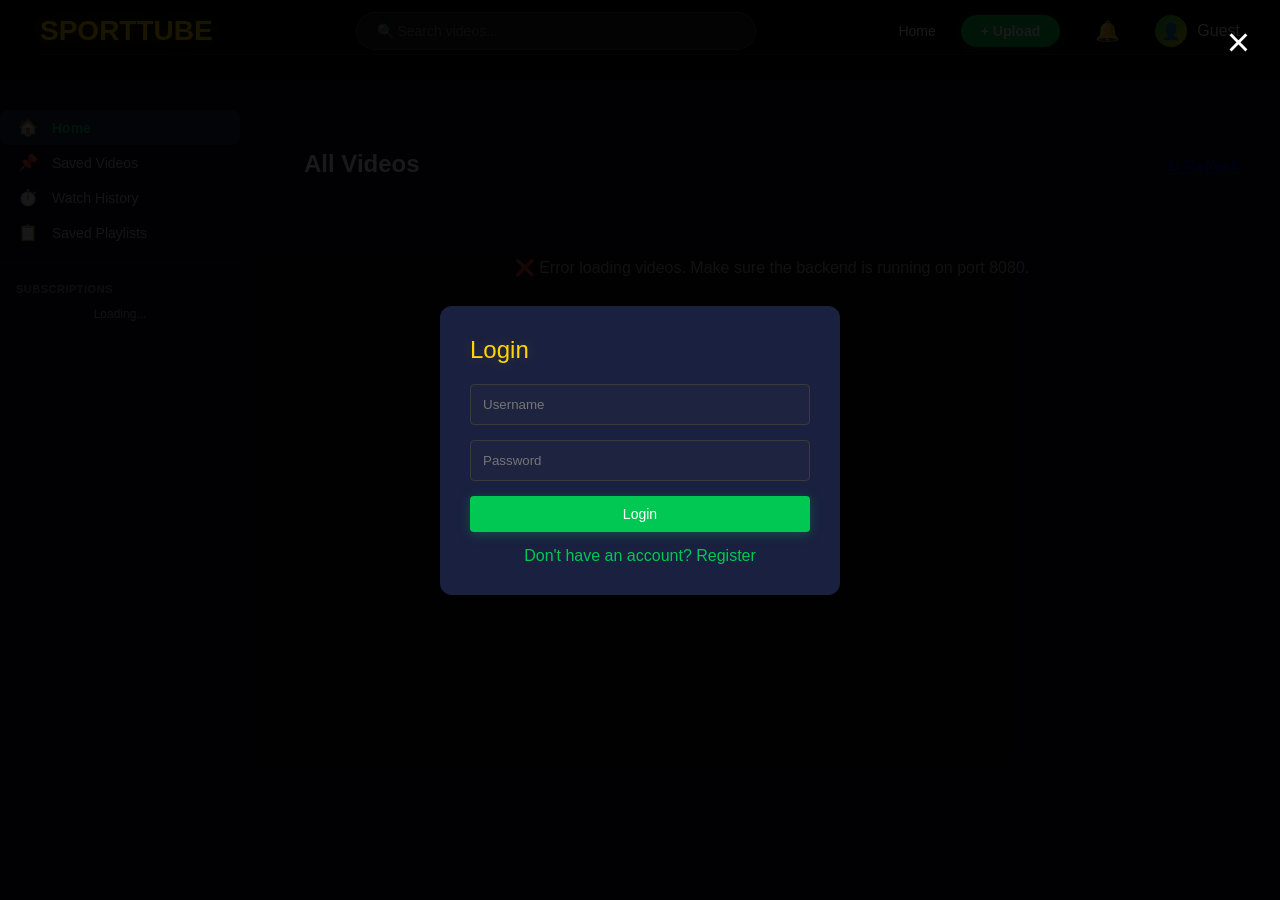
<file: src/main/resources/static/watch.html>
<!DOCTYPE html>
<html lang="en">
<head>
    <meta charset="UTF-8">
    <meta name="viewport" content="width=device-width, initial-scale=1.0">
    <title>SportTube - Watch</title>
    <link rel="stylesheet" href="css/style.css">
    <link rel="stylesheet" href="css/watch.css">
</head>
<body>
<nav class="navbar">
    <div class="nav-brand" onclick="location.href='index.html'">SPORTTUBE</div>
    <div class="nav-search">
        <div class="search-container">
            <input type="search" id="searchInput" placeholder="Search videos..." onkeyup="handleSearch(event)">
            <div class="search-dropdown" id="searchDropdown"></div>
        </div>
    </div>
    <div class="nav-links">
        <a href="index.html">Home</a>
        <div class="notification-bell" id="notificationBell" onclick="toggleNotifications()">
            <span id="bellIcon">🔔</span><span class="notification-badge" id="notificationBadge" style="display:none;">0</span>
        </div>
        <div class="notifications-dropdown" id="notificationsDropdown">
            <div class="notif-header">
                <h4>Notifications</h4>
                <a onclick="markAllNotificationsRead()" style="color:#00c853;cursor:pointer;font-size:12px;">Mark all read</a>
            </div>
            <div id="notificationsList"></div>
        </div>
        <div class="user-profile" onclick="toggleProfileDropdown()">
            <div class="user-avatar" id="userAvatar">U</div>
            <span id="userName">Guest</span>
        </div>
        <div class="profile-dropdown" id="profileDropdown">
            <div style="padding:10px 20px;border-bottom:1px solid #333;display:flex;align-items:center;gap:10px;" id="dropdownUserInfo">
                <div class="user-avatar" id="dropdownAvatar" style="width:32px;height:32px;border-radius:50%;display:flex;align-items:center;justify-content:center;font-size:12px;font-weight:bold;color:#fff;flex-shrink:0;">👤</div>
                <div>
                    <div id="dropdownUserName" style="font-weight:600;">Guest</div>
                    <div style="font-size:11px;color:#888;" id="userEmail">Not logged in</div>
                </div>
            </div>
            <a id="myChannelLink" onclick="if(currentUser){window.location.href='profile.html?userId='+currentUser.id}else{showLogin()}" style="display:none;">👤 My Channel</a>
            <a onclick="window.location.href='index.html'" style="display:none;" id="libraryLink">📚 Library</a>
            <a id="adminPanelLink" onclick="window.location.href='admin.html'" style="display:none;">🛡️ Admin Panel</a>
            <a id="loginSignupLink" onclick="showLogin()">🔐 Login / Signup</a>
            <a id="logoutLink" onclick="logout()" style="display:none;">🚪 Logout</a>
        </div>
    </div>
</nav>

<div class="watch-container">
    <div class="watch-main">
        <div class="video-player-wrapper" id="playerWrapper">
            <video id="videoPlayer" controls autoplay muted preload="metadata">
                Your browser does not support the video tag.
            </video>
            <button class="fullscreen-btn" onclick="toggleFullscreen()">⛶</button>
        </div>

        <h1 class="video-title-main" id="videoTitle">Loading...</h1>

        <div class="video-meta-bar">
            <div class="video-stats" id="videoStats"></div>
            <div class="action-buttons">
                <div class="action-group">
                    <button class="action-btn" id="likeBtn" onclick="likeVideo()">
                        <span>👍</span> <span id="likeCount">0</span>
                    </button>
                    <button class="action-btn" id="dislikeBtn" onclick="dislikeVideo()">
                        <span>👎</span> <span id="dislikeCount">0</span>
                    </button>
                </div>
                <button class="action-btn" onclick="shareVideo()">Share</button>
                <button class="action-btn" id="playlistBtn" onclick="showAddToPlaylistModal(currentVideoId)" style="display:none;">+ Playlist</button>
                <button class="action-btn" onclick="openReportModal()" id="reportBtn">Report</button>
            </div>
        </div>

        <div class="channel-bar" id="channelBar">
            <div class="channel-details">
                <div class="channel-avatar" id="channelAvatar">C</div>
                <div>
                    <div class="channel-name" id="channelName">Loading channel...</div>
                    <div class="subscriber-count" id="subscriberCount">0 subscribers</div>
                </div>
            </div>
            <button class="subscribe-btn" id="subscribeBtn" onclick="subscribeChannel()" style="display:none;">Subscribe</button>
            <button class="save-btn" id="saveBtn" onclick="toggleSave()" style="display:none;">Save</button>
        </div>

        <div class="video-description" id="videoDescriptionSection">
            <div class="description-content" id="descriptionContent">
                <p id="descriptionText" style="color:#aaa;">No description</p>
            </div>
            <div class="description-edit" id="descriptionEdit" style="display:none;">
                <textarea id="editDescription" rows="3" placeholder="Add a description..."></textarea>
            </div>
        </div>

        <div class="settings-panel" id="settingsPanel" style="display:none;">
            <h3>Video Settings</h3>
            <div class="settings-grid">
                <div class="setting-group">
                    <label>Title</label>
                    <input type="text" id="editTitle" placeholder="Video title">
                </div>
                <div class="setting-group">
                    <label>Privacy</label>
                    <select id="editPrivacy">
                        <option value="public">Public</option>
                        <option value="private">Private</option>
                    </select>
                </div>
            </div>
            <div class="setting-group">
                <label>Description</label>
                <textarea id="editDescriptionFull" rows="4" placeholder="Describe your video..."></textarea>
            </div>
            <div class="settings-actions">
                <button class="btn-secondary" onclick="closeSettings()">Cancel</button>
                <button class="btn-primary" onclick="saveSettings()">Save Changes</button>
            </div>
            <div id="descriptionWarning" class="mod-warning" style="display:none;">⚠️ This description violates our community guidelines and cannot be saved.</div>
        </div>

        <div class="comments-section-main">
            <h3>Comments <span id="commentCount"></span></h3>
            <div class="comment-input-main" id="commentInputSection" style="display:none;">
                <div class="user-avatar-small" id="commentAvatar">U</div>
                <div style="flex:1;">
                    <input type="text" id="commentInput" placeholder="Add a comment...">
                    <div class="comment-actions">
                        <button class="btn-secondary" onclick="document.getElementById('commentInput').value=''">Cancel</button>
                        <button class="btn-primary" id="submitCommentBtn">Comment</button>
                    </div>
                    <div id="commentWarning" class="mod-warning" style="display:none;">⚠️ This content violates our community guidelines and cannot be posted.</div>
                </div>
            </div>
            <div id="commentsList"></div>
        </div>
    </div>

    <div class="watch-sidebar">
        <div id="playlistSidebar" style="display:none;">
            <div class="playlist-sidebar-header">
                <h4 id="playlistSidebarName" style="margin:0 0 4px 0;font-size:14px;"></h4>
                <div style="font-size:12px;color:#888;" id="playlistSidebarMeta"></div>
            </div>
            <div id="playlistSidebarVideos" style="max-height:400px;overflow-y:auto;"></div>
        </div>
        <h3 class="sidebar-title">Recommended</h3>
        <div id="recommendedVideos"></div>
    </div>
</div>

<div id="reportModal" class="auth-modal" style="display:none;">
    <span class="close-btn" onclick="closeReportModal()">&times;</span>
    <div class="auth-modal-content">
        <div class="auth-modal-header">Report Video</div>
        <select id="reportReason" class="auth-input">
            <option value="SPAM">Spam or misleading</option>
            <option value="INAPPROPRIATE">Inappropriate content</option>
            <option value="COPYRIGHT">Copyright infringement</option>
            <option value="OTHER">Other</option>
        </select>
        <textarea id="reportDescription" class="auth-input" placeholder="Additional details..." rows="3"></textarea>
        <button class="btn-primary" style="width:100%;" onclick="submitReport()">Submit Report</button>
    </div>
</div>

<script src="js/app.js?v=7"></script>
<script src="js/watch.js?v=5"></script>
</body>
</html>
</file>
<file: src/main/resources/static/css/style.css>
* {
    margin: 0;
    padding: 0;
    box-sizing: border-box;
}

body {
    font-family: 'Netflix Sans', 'Helvetica Neue', Helvetica, Arial, sans-serif;
    background: #0a0e1a;
    color: #fff;
    overflow-x: hidden;
}

/* Header / Navbar */
.navbar {
    position: fixed;
    top: 0;
    width: 100%;
    background: linear-gradient(to bottom, rgba(0,0,0,0.95) 0%, rgba(0,0,0,0.85) 100%);
    padding: 12px 40px;
    z-index: 1000;
    display: flex;
    flex-wrap: wrap;
    justify-content: space-between;
    align-items: center;
    transition: all 0.3s ease;
    backdrop-filter: blur(10px);
}

.navbar-filters {
    width: 100%;
    order: 3;
    display: flex;
    overflow-x: auto;
    gap: 8px;
    padding: 8px 0 4px;
    margin-top: 4px;
    scrollbar-width: none;
    border-top: 1px solid #1a2040;
}
.navbar-filters::-webkit-scrollbar { display: none; }
.navbar-filters .filter-chip {
    flex-shrink: 0;
}

.nav-brand {
    font-size: 28px;
    font-weight: bold;
    color: #ffd600;
    text-decoration: none;
    cursor: pointer;
    text-shadow: 0 0 20px rgba(255,214,0,0.3);
}

.nav-search {
    flex: 1;
    max-width: 400px;
    margin: 0 40px;
}

.nav-search input {
    width: 100%;
    padding: 10px 20px;
    background: rgba(255,255,255,0.1);
    border: 1px solid rgba(255,255,255,0.2);
    border-radius: 25px;
    color: white;
    font-size: 14px;
    transition: all 0.3s;
}

.nav-search input:focus {
    outline: none;
    background: rgba(255,255,255,0.2);
    border-color: #00c853;
}

.search-container {
    position: relative;
    width: 100%;
}

.search-dropdown {
    position: absolute;
    top: 100%;
    left: 0;
    right: 0;
    background: #1a1a2e;
    border: 1px solid #333;
    border-radius: 0 0 12px 12px;
    max-height: 320px;
    overflow-y: auto;
    display: none;
    z-index: 9999;
    box-shadow: 0 8px 24px rgba(0,0,0,0.4);
}

.search-dropdown.show {
    display: block;
}

.search-dropdown .dropdown-header {
    padding: 8px 16px;
    font-size: 12px;
    color: #888;
    text-transform: uppercase;
    letter-spacing: 0.5px;
    border-bottom: 1px solid #2a2a3e;
}

.search-dropdown .dropdown-item {
    padding: 10px 16px;
    cursor: pointer;
    display: flex;
    align-items: center;
    gap: 10px;
    color: #ddd;
    font-size: 14px;
    transition: background 0.2s;
}

.search-dropdown .dropdown-item:hover {
    background: #2a2a3e;
}

.search-dropdown .dropdown-item .item-icon {
    font-size: 14px;
    color: #888;
    flex-shrink: 0;
    width: 18px;
    text-align: center;
}

.search-dropdown .dropdown-item .item-text {
    flex: 1;
    overflow: hidden;
    text-overflow: ellipsis;
    white-space: nowrap;
}

.search-dropdown .dropdown-item .item-meta {
    font-size: 11px;
    color: #666;
    flex-shrink: 0;
}

.search-dropdown .clear-history {
    padding: 10px 16px;
    cursor: pointer;
    color: #ff4444;
    font-size: 13px;
    text-align: center;
    border-top: 1px solid #2a2a3e;
    transition: background 0.2s;
}

.search-dropdown .clear-history:hover {
    background: rgba(255,68,68,0.1);
}

.nav-links {
    display: flex;
    gap: 25px;
    align-items: center;
}

.nav-links a {
    color: #fff;
    text-decoration: none;
    font-size: 14px;
    transition: color 0.3s;
    cursor: pointer;
}

.nav-links a:hover {
    color: #00c853;
}

.upload-btn-nav {
    background: #00c853;
    padding: 8px 20px;
    border-radius: 20px;
    font-weight: bold;
    box-shadow: 0 2px 10px rgba(0,200,83,0.3);
}

.user-profile {
    display: flex;
    align-items: center;
    gap: 10px;
    cursor: pointer;
    position: relative;
}

.user-avatar {
    width: 32px;
    height: 32px;
    background: linear-gradient(135deg, #00c853, #ffd600);
    border-radius: 50%;
    display: flex;
    align-items: center;
    justify-content: center;
    font-weight: bold;
}

.profile-dropdown {
    position: absolute;
    top: 50px;
    right: 0;
    background: rgba(0,0,0,0.95);
    border-radius: 8px;
    padding: 10px 0;
    min-width: 200px;
    display: none;
    z-index: 1001;
}

.profile-dropdown.show {
    display: block;
}

.profile-dropdown a {
    display: block;
    padding: 10px 20px;
    color: white;
    text-decoration: none;
    font-size: 14px;
    cursor: pointer;
}

.profile-dropdown a:hover {
    background: rgba(255,255,255,0.1);
}

/* Main Container */
.container {
    padding-top: 80px;
    padding-bottom: 40px;
}

/* Hero Section */
.hero {
    height: 60vh;
    background: linear-gradient(135deg, #0a0e1a 0%, #00c853 50%, #ffd600 100%);
    margin-bottom: 40px;
    position: relative;
    display: flex;
    align-items: center;
    justify-content: center;
    text-align: center;
}

.hero-content {
    z-index: 2;
}

.hero h1 {
    font-size: 56px;
    margin-bottom: 16px;
    animation: fadeInUp 0.8s ease;
    text-shadow: 0 0 30px rgba(0,200,83,0.4);
}

.hero p {
    font-size: 20px;
    margin-bottom: 30px;
    opacity: 0.9;
}

.hero-upload-btn {
    background: linear-gradient(135deg, #00c853, #009624);
    color: white;
    border: none;
    padding: 15px 40px;
    font-size: 18px;
    border-radius: 30px;
    cursor: pointer;
    transition: transform 0.2s, box-shadow 0.2s;
    box-shadow: 0 4px 20px rgba(0,200,83,0.4);
    font-weight: bold;
}

.hero-upload-btn:hover {
    transform: scale(1.05);
    box-shadow: 0 6px 30px rgba(0,200,83,0.6);
}

/* Sections */
.section {
    margin: 40px 40px;
}

.section-header {
    display: flex;
    justify-content: space-between;
    align-items: baseline;
    margin-bottom: 20px;
}

.section-title {
    font-size: 24px;
    font-weight: bold;
}

/* Video Grid */
.videos-grid {
    display: grid;
    grid-template-columns: repeat(auto-fill, minmax(280px, 1fr));
    gap: 25px;
}

.video-card {
    position: relative;
    border-radius: 8px;
    overflow: hidden;
    cursor: pointer;
    transition: transform 0.3s ease, box-shadow 0.3s ease;
    background: #141a2e;
}

.video-card:hover {
    transform: scale(1.08);
    z-index: 10;
    box-shadow: 0 10px 30px rgba(0,200,83,0.25);
    transition: transform 0.2s ease, box-shadow 0.2s ease;
}

.video-card::before {
    content: '';
    position: absolute;
    top: 0;
    left: 0;
    right: 0;
    bottom: 0;
    background: linear-gradient(to bottom, transparent 50%, rgba(0,0,0,0.8) 100%);
    z-index: 1;
    opacity: 0;
    transition: opacity 0.3s ease;
    pointer-events: none;
}

.video-card:hover::before {
    opacity: 1;
}

.video-thumbnail {
    position: relative;
    aspect-ratio: 16/9;
    overflow: hidden;
    background: #0a0a0a;
    display: flex;
    align-items: center;
    justify-content: center;
}

.video-thumbnail img {
    width: 100%;
    height: 100%;
    object-fit: cover;
    transition: transform 0.5s ease;
}

.video-card:hover .video-thumbnail img {
    transform: scale(1.15);
}

/* YouTube-like preview overlay */
.preview-overlay {
    position: absolute;
    top: 0;
    left: 0;
    width: 100%;
    height: 100%;
    background: rgba(0,0,0,0.3);
    display: flex;
    align-items: center;
    justify-content: center;
    opacity: 0;
    transition: opacity 0.3s ease;
    z-index: 3;
}

.video-card:hover .preview-overlay {
    opacity: 1;
}

.preview-overlay::before {
    content: "▶ PREVIEW";
    background: rgba(0, 200, 83, 0.9);
    color: white;
    padding: 8px 16px;
    border-radius: 4px;
    font-size: 12px;
    font-weight: bold;
    transform: scale(0.8);
    transition: transform 0.3s ease;
}

.video-card:hover .preview-overlay::before {
    transform: scale(1);
}

/* Video info expand on hover */
.video-card:hover .video-info {
    background: #1a2040;
    padding-bottom: 16px;
}

/* Shimmer effect for preview simulation */
.video-card:hover .video-thumbnail::after {
    content: '';
    position: absolute;
    top: 0;
    left: -100%;
    width: 100%;
    height: 100%;
    background: linear-gradient(90deg, transparent, rgba(255,255,255,0.1), transparent);
    animation: shimmer 1.5s infinite;
    z-index: 2;
}

@keyframes shimmer {
    0% { left: -100%; }
    100% { left: 100%; }
}

/* Hover preview animation */
@keyframes hoverPreview {
    0%, 100% { transform: scale(1); }
    50% { transform: scale(1.05); }
}

.video-card.hover-preview .video-thumbnail img {
    animation: hoverPreview 0.8s ease infinite;
}

.play-overlay {
    position: absolute;
    top: 50%;
    left: 50%;
    transform: translate(-50%, -50%);
    width: 60px;
    height: 60px;
    background: rgba(0, 200, 83, 0.9);
    border-radius: 50%;
    display: flex;
    align-items: center;
    justify-content: center;
    opacity: 0;
    transition: opacity 0.3s ease;
    z-index: 2;
}

.play-overlay::before {
    content: "▶";
    font-size: 24px;
    color: white;
    margin-left: 4px;
}

.video-card:hover .play-overlay {
    opacity: 1;
}

.status-badge {
    position: absolute;
    top: 10px;
    right: 10px;
    padding: 4px 10px;
    border-radius: 4px;
    font-size: 11px;
    font-weight: bold;
    z-index: 2;
}

.status-approved { background: #00c853; }
.status-published { background: #2979ff; }
.status-pending { background: #ff9100; }
.status-rejected { background: #ff1744; }

.video-info {
    padding: 12px;
}

.video-title {
    font-size: 14px;
    font-weight: 600;
    margin-bottom: 6px;
    white-space: nowrap;
    overflow: hidden;
    text-overflow: ellipsis;
}

.video-meta {
    display: flex;
    gap: 12px;
    font-size: 12px;
    color: #aaa;
}

.channel-row {
    display: flex;
    align-items: center;
    gap: 8px;
    margin: 6px 0;
    cursor: pointer;
    transition: opacity 0.2s;
}
.channel-row:hover {
    opacity: 0.8;
}
.channel-avatar {
    width: 28px;
    height: 28px;
    border-radius: 50%;
    display: flex;
    align-items: center;
    justify-content: center;
    font-size: 12px;
    font-weight: bold;
    color: #fff;
    flex-shrink: 0;
}
.channel-name {
    font-size: 13px;
    color: #ccc;
    font-weight: 500;
    white-space: nowrap;
    overflow: hidden;
    text-overflow: ellipsis;
}

/* Video Player Modal */
.video-player-modal {
    display: none;
    position: fixed;
    top: 0;
    left: 0;
    width: 100%;
    height: 100%;
    background: rgba(0,0,0,0.95);
    z-index: 2000;
    overflow-y: auto;
}

.player-container {
    max-width: 1200px;
    margin: 40px auto;
    position: relative;
}

.player-container video {
    width: 100%;
    border-radius: 8px;
}

.close-player {
    position: absolute;
    top: -30px;
    right: 0;
    font-size: 30px;
    cursor: pointer;
    color: white;
}

.player-info {
    margin-top: 20px;
    color: white;
}

/* Comments & Likes Section */
.interaction-section {
    margin-top: 30px;
    padding: 20px;
    background: #1a2040;
    border-radius: 8px;
}

.like-buttons {
    display: flex;
    gap: 20px;
    margin-bottom: 20px;
}

.like-btn, .dislike-btn {
    display: flex;
    align-items: center;
    gap: 8px;
    background: #1e2440;
    padding: 8px 16px;
    border-radius: 4px;
    cursor: pointer;
    transition: all 0.3s;
}

.like-btn:hover, .dislike-btn:hover {
    background: #00c853;
}

.like-btn.active { background: #00c853; }
.dislike-btn.active { background: #ff1744; }

.comments-section h4 {
    margin-bottom: 15px;
}

.comment-input {
    display: flex;
    gap: 10px;
    margin-bottom: 20px;
}

.comment-input input {
    flex: 1;
    padding: 10px;
    background: #1e2440;
    border: 1px solid #3a3a3a;
    border-radius: 4px;
    color: white;
}

.comment-item {
    padding: 10px 0;
    border-bottom: 1px solid #1e2440;
}

.comment-user {
    font-weight: bold;
    color: #00c853;
    margin-bottom: 5px;
}

.comment-text {
    margin-bottom: 5px;
}

.comment-date {
    font-size: 11px;
    color: #666;
}

/* Auth Modals */
.auth-modal {
    display: none;
    position: fixed;
    top: 0;
    left: 0;
    width: 100%;
    height: 100%;
    background: rgba(0,0,0,0.9);
    z-index: 2000;
    align-items: center;
    justify-content: center;
}

.auth-modal-content {
    background: #1a2040;
    border-radius: 12px;
    width: 90%;
    max-width: 400px;
    padding: 30px;
}

.auth-modal-header {
    font-size: 24px;
    margin-bottom: 20px;
    color: #ffd600;
    text-shadow: 0 0 15px rgba(255,214,0,0.2);
}

.auth-input {
    width: 100%;
    padding: 12px;
    margin-bottom: 15px;
    background: #1e2440;
    border: 1px solid #3a3a3a;
    border-radius: 4px;
    color: white;
}

/* Upload Modal */
.modal {
    display: none;
    position: fixed;
    top: 0;
    left: 0;
    width: 100%;
    height: 100%;
    background: rgba(0,0,0,0.9);
    z-index: 2000;
    align-items: center;
    justify-content: center;
}

.modal-content {
    background: #1a2040;
    border-radius: 12px;
    width: 90%;
    max-width: 500px;
    padding: 30px;
}

.modal-header {
    font-size: 24px;
    margin-bottom: 20px;
    color: #00c853;
}

.upload-area {
    border: 2px dashed #333;
    border-radius: 8px;
    padding: 40px;
    text-align: center;
    cursor: pointer;
    transition: all 0.3s;
    margin-bottom: 20px;
}

.upload-area:hover, .upload-area.dragover {
    border-color: #00c853;
    background: rgba(0,200,83,0.1);
}

.btn-primary, .btn-secondary {
    padding: 10px 24px;
    border: none;
    border-radius: 4px;
    cursor: pointer;
    font-size: 14px;
}

.btn-primary {
    background: #00c853;
    color: white;
    box-shadow: 0 2px 12px rgba(0,200,83,0.3);
}

.btn-secondary {
    background: #1e2440;
    color: white;
}

.close-btn {
    position: absolute;
    top: 20px;
    right: 30px;
    font-size: 40px;
    cursor: pointer;
    color: white;
}

.toast {
    position: fixed;
    bottom: 30px;
    right: 30px;
    background: #333;
    color: white;
    padding: 12px 24px;
    border-radius: 8px;
    z-index: 3000;
    animation: slideInRight 0.3s ease;
}

.toast.success { background: #00c853; }
.toast.error { background: #ff1744; }

@keyframes slideInRight {
    from {
        transform: translateX(100%);
        opacity: 0;
    }
    to {
        transform: translateX(0);
        opacity: 1;
    }
}

@keyframes fadeInUp {
    from {
        transform: translateY(30px);
        opacity: 0;
    }
    to {
        transform: translateY(0);
        opacity: 1;
    }
}

.loading {
    text-align: center;
    padding: 60px;
    color: #aaa;
}

/* ============ Notification Bell ============ */
.notification-bell {
    position: relative;
    cursor: pointer;
    font-size: 20px;
    padding: 5px 10px;
    transition: all 0.3s;
}

.notification-bell:hover {
    color: #00c853;
}

.notification-badge {
    position: absolute;
    top: -5px;
    right: -5px;
    background: #00c853;
    color: white;
    border-radius: 50%;
    padding: 2px 6px;
    font-size: 10px;
    font-weight: bold;
    min-width: 18px;
    text-align: center;
}

.notifications-dropdown {
    position: absolute;
    top: 50px;
    right: 80px;
    background: #1a2040;
    border: 1px solid #2a3050;
    border-radius: 8px;
    padding: 0;
    min-width: 320px;
    max-height: 450px;
    overflow-y: auto;
    display: none;
    z-index: 1001;
}

.notifications-dropdown.show {
    display: block;
}

.notif-header {
    display: flex;
    justify-content: space-between;
    align-items: center;
    padding: 12px 15px;
    border-bottom: 1px solid #2a3050;
    background: #1a2040;
    position: sticky;
    top: 0;
}

.notif-item {
    padding: 12px 15px;
    border-bottom: 1px solid #1e2440;
    cursor: pointer;
    transition: background 0.2s;
}

.notif-item:hover {
    background: #1e2440;
}

.notif-item.unread {
    background: rgba(229, 9, 20, 0.1);
    border-left: 3px solid #00c853;
}

.notif-type {
    font-size: 11px;
    color: #00c853;
    font-weight: bold;
    margin-bottom: 4px;
}

.notif-message {
    font-size: 13px;
    color: #ddd;
    margin-bottom: 4px;
}

.notif-time {
    font-size: 11px;
    color: #888;
}

/* ============ Channel Info Bar ============ */
.channel-info-bar {
    display: flex;
    justify-content: space-between;
    align-items: center;
    padding: 15px 20px;
    background: #1a2040;
    border-radius: 8px;
    margin-top: 15px;
}

.channel-details {
    display: flex;
    align-items: center;
    gap: 12px;
}

.channel-avatar {
    width: 40px;
    height: 40px;
    background: linear-gradient(135deg, #00c853, #ffd600);
    border-radius: 50%;
    display: flex;
    align-items: center;
    justify-content: center;
    font-size: 20px;
}

.channel-name {
    font-weight: bold;
    font-size: 14px;
}

.subscriber-count {
    font-size: 12px;
    color: #aaa;
}

.subscribe-btn {
    background: #00c853;
    color: white;
    border: none;
    padding: 8px 20px;
    border-radius: 4px;
    cursor: pointer;
    font-weight: bold;
    font-size: 14px;
    transition: all 0.3s;
}

.subscribe-btn:hover {
    background: #009624;
}

.subscribe-btn.subscribed {
    background: #444;
    color: #ddd;
}

/* ============ Video Actions ============ */
.video-actions {
    display: flex;
    justify-content: space-between;
    align-items: center;
    margin: 15px 0;
    padding: 0 5px;
}

.report-btn {
    background: transparent;
    border: 1px solid #444;
    color: #aaa;
    padding: 6px 12px;
    border-radius: 4px;
    cursor: pointer;
    font-size: 12px;
    transition: all 0.3s;
}

.report-btn:hover {
    border-color: #00c853;
    color: #00c853;
}

/* ============ Profile Page ============ */
.profile-header {
    display: flex;
    align-items: center;
    gap: 24px;
    padding: 80px 40px 40px;
    max-width: 1200px;
    margin: 0 auto;
}
.profile-avatar {
    width: 96px;
    height: 96px;
    border-radius: 50%;
    display: flex;
    align-items: center;
    justify-content: center;
    font-size: 36px;
    font-weight: bold;
    color: #fff;
    flex-shrink: 0;
}
.profile-info {
    flex: 1;
}
.profile-info h1 {
    font-size: 28px;
    margin: 0 0 4px 0;
}
.profile-info p {
    color: #aaa;
    margin: 4px 0;
    font-size: 14px;
}
.profile-actions {
    display: flex;
    gap: 10px;
    margin-top: 12px;
}
.profile-actions button {
    padding: 8px 20px;
    border: none;
    border-radius: 4px;
    cursor: pointer;
    font-size: 13px;
    font-weight: 600;
    transition: opacity 0.2s;
}
.profile-actions button:hover {
    opacity: 0.8;
}
.btn-edit-profile {
    background: #333;
    color: #fff;
}
.btn-delete-video {
    background: #ff1744;
    color: #fff;
    font-size: 11px;
    padding: 4px 10px;
    border: none;
    border-radius: 3px;
    cursor: pointer;
    opacity: 0;
    transition: opacity 0.2s;
    position: absolute;
    top: 8px;
    right: 8px;
    z-index: 5;
}
.video-card:hover .btn-delete-video {
    opacity: 1;
}
.btn-edit-video {
    background: #2196f3;
    color: #fff;
    font-size: 11px;
    padding: 4px 10px;
    border: none;
    border-radius: 3px;
    cursor: pointer;
    opacity: 0;
    transition: opacity 0.2s;
    position: absolute;
    top: 8px;
    left: 8px;
    z-index: 5;
}
.video-card:hover .btn-edit-video {
    opacity: 1;
}
.color-picker {
    display: flex;
    gap: 8px;
    margin-top: 8px;
    flex-wrap: wrap;
}
.color-swatch {
    width: 32px;
    height: 32px;
    border-radius: 50%;
    cursor: pointer;
    border: 2px solid transparent;
    transition: transform 0.2s;
}
.color-swatch:hover {
    transform: scale(1.15);
}
.color-swatch.selected {
    border-color: #fff;
    transform: scale(1.15);
}
.edit-modal {
    display: none;
    position: fixed;
    top: 0; left: 0; width: 100%; height: 100%;
    background: rgba(0,0,0,0.8);
    z-index: 2000;
    align-items: center;
    justify-content: center;
}
.edit-modal.show {
    display: flex;
}
.edit-modal-content {
    background: #141a2e;
    padding: 30px;
    border-radius: 12px;
    width: 90%;
    max-width: 500px;
}
.edit-modal-content h2 {
    margin: 0 0 20px 0;
}
.edit-modal-content input,
.edit-modal-content textarea {
    width: 100%;
    padding: 10px;
    margin-bottom: 12px;
    border: 1px solid #2a3050;
    border-radius: 6px;
    background: #1a2040;
    color: #fff;
    font-family: inherit;
    box-sizing: border-box;
}
.edit-modal-actions {
    display: flex;
    gap: 10px;
    justify-content: flex-end;
    margin-top: 16px;
}

.mention-item:hover {
    background: #333;
}
.mention-item.selected {
    background: #333;
}
.mention-link {
    color: #4fc3f7;
    text-decoration: none;
    font-weight: 500;
}
.mention-link:hover {
    text-decoration: underline;
}

/* ============ PLAYLIST STYLES ============ */

/* Library sidebar layout */
.lib-layout {
    display: flex;
    max-width: 1400px;
    margin: 0 auto;
    padding-top: 110px;
}
.lib-sidebar {
    width: 240px;
    flex-shrink: 0;
    position: sticky;
    top: 110px;
    align-self: flex-start;
    max-height: calc(100vh - 130px);
    overflow-y: auto;
}
.lib-sidebar::-webkit-scrollbar { width: 4px; }
.lib-sidebar::-webkit-scrollbar-thumb { background: #2a3050; border-radius: 2px; }
.lib-sidebar-section {
    margin-bottom: 12px;
    padding-bottom: 12px;
    border-bottom: 1px solid #1a2040;
}
.lib-sidebar-section:last-child { border-bottom: none; }
.lib-sidebar-label {
    font-size: 11px;
    font-weight: 700;
    text-transform: uppercase;
    color: #888;
    padding: 8px 16px 4px;
    letter-spacing: 0.5px;
}
.lib-nav-item {
    display: flex;
    align-items: center;
    gap: 12px;
    padding: 8px 16px;
    border-radius: 8px;
    cursor: pointer;
    font-size: 14px;
    color: #ccc;
    transition: background 0.15s, color 0.15s;
}
.lib-nav-item:hover {
    background: #1a2040;
    color: #fff;
}
.lib-nav-item.active {
    background: #1a2850;
    color: #00c853;
    font-weight: 600;
}
.lib-nav-icon {
    font-size: 16px;
    width: 24px;
    text-align: center;
    flex-shrink: 0;
}
.lib-content {
    flex: 1;
    min-width: 0;
    margin-left: 24px;
}
.lib-tab-content {
    display: none;
}
.lib-tab-content.active {
    display: block;
}
.lib-empty {
    text-align: center;
    padding: 60px 20px;
    color: #888;
}
.lib-sub-item {
    display: flex;
    align-items: center;
    gap: 10px;
    padding: 6px 16px;
    border-radius: 6px;
    cursor: pointer;
    font-size: 13px;
    color: #ccc;
    transition: background 0.15s;
}
.lib-sub-item:hover {
    background: #1a2040;
    color: #fff;
}
.lib-sub-avatar {
    width: 24px;
    height: 24px;
    border-radius: 50%;
    display: flex;
    align-items: center;
    justify-content: center;
    font-size: 11px;
    font-weight: 700;
    color: #fff;
    flex-shrink: 0;
    overflow: hidden;
}
.lib-sub-name {
    white-space: nowrap;
    overflow: hidden;
    text-overflow: ellipsis;
}
.lib-sub-empty {
    padding: 8px 16px;
    font-size: 12px;
    color: #666;
}

.playlist-grid {
    display: grid;
    grid-template-columns: repeat(auto-fill, minmax(220px, 1fr));
    gap: 16px;
}
.playlist-card {
    background: #141a2e;
    border-radius: 8px;
    overflow: hidden;
    cursor: pointer;
    transition: transform 0.2s, box-shadow 0.2s;
}
.playlist-card:hover {
    transform: translateY(-2px);
    box-shadow: 0 6px 20px rgba(0,0,0,0.3);
}
.pl-thumbnails {
    display: grid;
    grid-template-columns: 1fr 1fr;
    grid-template-rows: 1fr 1fr;
    height: 130px;
    background: #1a2040;
}
.pl-thumbnails img {
    width: 100%;
    height: 100%;
    object-fit: cover;
}
.pl-thumb-placeholder {
    display: flex;
    align-items: center;
    justify-content: center;
    background: #1a2040;
    font-size: 24px;
}
.pl-info {
    padding: 12px;
}
.pl-name {
    font-weight: 600;
    font-size: 14px;
    margin-bottom: 4px;
    white-space: nowrap;
    overflow: hidden;
    text-overflow: ellipsis;
}
.pl-meta {
    font-size: 12px;
    color: #888;
}
.playlist-add-btn {
    background: none;
    border: none;
    color: #888;
    cursor: pointer;
    font-size: 16px;
    padding: 2px 6px;
    border-radius: 4px;
    transition: background 0.2s;
}
.playlist-add-btn:hover {
    background: #333;
}

/* Playlist header */
.playlist-header {
    display: flex;
    gap: 24px;
    padding: 24px 0;
    border-bottom: 1px solid #2a3050;
    margin-bottom: 20px;
}
.playlist-header-info {
    flex: 1;
}

/* Playlist video list */
.playlist-video-list {
    display: flex;
    flex-direction: column;
}
.playlist-video-item {
    display: flex;
    align-items: center;
    gap: 12px;
    padding: 8px 12px;
    border-radius: 6px;
    cursor: pointer;
    transition: background 0.2s;
}
.playlist-video-item:hover {
    background: #141a2e;
}
.pl-video-num {
    min-width: 24px;
    color: #888;
    font-size: 13px;
    text-align: center;
}
.pl-video-thumb {
    width: 160px;
    height: 90px;
    flex-shrink: 0;
    border-radius: 4px;
    overflow: hidden;
    background: #1a2040;
}
.pl-video-thumb img {
    width: 100%;
    height: 100%;
    object-fit: cover;
}
.pl-video-info {
    flex: 1;
    min-width: 0;
}
.pl-video-title {
    font-weight: 500;
    font-size: 14px;
    margin-bottom: 4px;
    white-space: nowrap;
    overflow: hidden;
    text-overflow: ellipsis;
}
.pl-video-channel {
    font-size: 12px;
    color: #888;
}

/* Playlist sidebar on watch page */
.playlist-sidebar-header {
    padding: 12px;
    border-bottom: 1px solid #2a3050;
    margin-bottom: 8px;
}
.playlist-sidebar-item {
    display: flex;
    align-items: center;
    gap: 8px;
    padding: 6px 12px;
    cursor: pointer;
    border-radius: 4px;
    transition: background 0.2s;
}
.playlist-sidebar-item:hover {
    background: #141a2e;
}
.playlist-sidebar-item.current {
    background: #141a2e;
    border-left: 3px solid #00c853;
}
.pl-sidebar-num {
    min-width: 20px;
    font-size: 12px;
    color: #888;
    text-align: center;
}
.pl-sidebar-thumb {
    width: 80px;
    height: 45px;
    flex-shrink: 0;
    border-radius: 3px;
    overflow: hidden;
    background: #1a2040;
}
.pl-sidebar-thumb img {
    width: 100%;
    height: 100%;
    object-fit: cover;
}
.pl-sidebar-info {
    flex: 1;
    min-width: 0;
}
.pl-sidebar-title {
    font-size: 12px;
    font-weight: 500;
    white-space: nowrap;
    overflow: hidden;
    text-overflow: ellipsis;
}
.pl-sidebar-channel {
    font-size: 11px;
    color: #888;
}

/* Add to playlist modal */
.pl-select-item {
    display: flex;
    justify-content: space-between;
    align-items: center;
    padding: 10px 14px;
    cursor: pointer;
    border-radius: 4px;
    transition: background 0.2s;
}
.pl-select-item:hover {
    background: #141a2e;
}

.btn-danger-small {
    background: #ff1744;
    color: #fff;
    border: none;
    border-radius: 4px;
    padding: 4px 8px;
    cursor: pointer;
    font-size: 12px;
}
.btn-danger-small:hover {
    background: #d50000;
}

.btn-danger {
    background: #ff1744;
    color: #fff;
    border: none;
    border-radius: 4px;
    padding: 8px 16px;
    cursor: pointer;
    font-weight: 600;
}
.btn-danger:hover {
    background: #d50000;
}

.btn-primary.saved {
    background: #333;
    color: #00c853;
}
.btn-primary.saved:hover {
    background: #444;
}

/* ============ PROFILE TABS ============ */

.profile-tabs {
    display: flex;
    gap: 0;
    border-bottom: 2px solid #2a3050;
    margin-bottom: 20px;
}
.profile-tab {
    background: none;
    border: none;
    color: #888;
    padding: 10px 24px;
    cursor: pointer;
    font-size: 14px;
    font-weight: 600;
    font-family: inherit;
    border-bottom: 2px solid transparent;
    margin-bottom: -2px;
    transition: color 0.2s, border-color 0.2s;
}
.profile-tab:hover {
    color: #fff;
}
.profile-tab.active {
    color: #00c853;
    border-bottom-color: #00c853;
}
.profile-tab-content {
    display: none;
}
.profile-tab-content.active {
    display: block;
}

/* ============ FILTER CHIPS ============ */

.filter-chips {
    display: flex;
    gap: 8px;
    overflow-x: auto;
    padding: 8px 0 16px;
    white-space: nowrap;
    -webkit-overflow-scrolling: touch;
}

.filter-chips::-webkit-scrollbar {
    height: 0;
}

.filter-chip {
    display: inline-flex;
    align-items: center;
    padding: 6px 16px;
    border-radius: 20px;
    border: 1px solid #2a3050;
    background: transparent;
    color: #ccc;
    cursor: pointer;
    font-size: 13px;
    font-family: inherit;
    transition: all 0.2s;
    flex-shrink: 0;
}

.filter-chip:hover {
    background: #1e2440;
    color: #fff;
}

.filter-chip.active {
    background: #00c853;
    border-color: #00c853;
    color: #fff;
    font-weight: 600;
}

.filter-chip.entity-chip {
    border-color: #ffd600;
    color: #ffd600;
}

.filter-chip.entity-chip:hover {
    background: rgba(255,214,0,0.1);
}

.filter-chip.entity-chip.active {
    background: #ffd600;
    border-color: #ffd600;
    color: #0a0e1a;
}

/* ============ HORIZONTAL SCROLL SECTIONS ============ */

.scroll-x {
    display: flex;
    gap: 16px;
    overflow-x: auto;
    padding-bottom: 8px;
    scroll-snap-type: x mandatory;
    -webkit-overflow-scrolling: touch;
}
.scroll-x::-webkit-scrollbar {
    height: 6px;
}
.scroll-x::-webkit-scrollbar-track {
    background: #141a2e;
    border-radius: 3px;
}
.scroll-x::-webkit-scrollbar-thumb {
    background: #2a3050;
    border-radius: 3px;
}
.scroll-x::-webkit-scrollbar-thumb:hover {
    background: #00c853;
}
.scroll-x > .video-card {
    flex: 0 0 auto;
    width: 280px;
    scroll-snap-align: start;
}
.scroll-x > .playlist-card {
    flex: 0 0 auto;
    width: 240px;
    scroll-snap-align: start;
}

/* ============ Content Moderation Warning ============ */
.mod-warning {
    background: rgba(255,214,0,0.15);
    border: 1px solid #ffd600;
    color: #ffd600;
    padding: 8px 12px;
    border-radius: 6px;
    font-size: 13px;
    margin-top: 8px;
}

/* ============ ADMIN PANEL ============ */

.admin-container {
    max-width: 1200px;
    margin: 0 auto;
    padding: 100px 20px 40px;
}
.admin-header {
    margin-bottom: 30px;
}
.admin-header h1 {
    margin: 0 0 20px 0;
    font-size: 28px;
}
.admin-tabs {
    display: flex;
    gap: 0;
    border-bottom: 2px solid #2a3050;
    margin-bottom: 24px;
}
.admin-tab {
    background: none;
    border: none;
    color: #888;
    padding: 10px 24px;
    cursor: pointer;
    font-size: 14px;
    font-weight: 600;
    font-family: inherit;
    border-bottom: 2px solid transparent;
    margin-bottom: -2px;
    transition: color 0.2s, border-color 0.2s;
}
.admin-tab:hover {
    color: #fff;
}
.admin-tab.active {
    color: #00c853;
    border-bottom-color: #00c853;
}
.admin-tab-content {
    display: none;
}
.admin-tab-content.active {
    display: block;
}
.admin-section-header {
    display: flex;
    justify-content: space-between;
    align-items: center;
    margin-bottom: 20px;
}
.admin-section-header h2 {
    margin: 0;
    font-size: 20px;
}
.stats-grid {
    display: grid;
    grid-template-columns: repeat(auto-fill, minmax(160px, 1fr));
    gap: 16px;
    margin-bottom: 30px;
}
.stat-card {
    background: #141a2e;
    border-radius: 10px;
    padding: 24px;
    text-align: center;
    border: 1px solid #2a2a3e;
}
.stat-card.warning {
    border-color: #ff9800;
}
.stat-value {
    font-size: 36px;
    font-weight: bold;
    margin-bottom: 4px;
}
.stat-label {
    font-size: 13px;
    color: #888;
}
.admin-table {
    width: 100%;
    border-collapse: collapse;
    font-size: 14px;
}
.admin-table th {
    text-align: left;
    padding: 10px 12px;
    border-bottom: 2px solid #2a3050;
    color: #888;
    font-size: 12px;
    text-transform: uppercase;
    white-space: nowrap;
}
.admin-table td {
    padding: 10px 12px;
    border-bottom: 1px solid #1e2440;
    vertical-align: middle;
}
.admin-table tr:hover td {
    background: rgba(255,255,255,0.03);
}
.admin-table tr.unresolved {
    border-left: 3px solid #ff9800;
}
.report-reason {
    display: inline-block;
    padding: 3px 8px;
    border-radius: 4px;
    font-size: 11px;
    font-weight: 600;
}
.report-reason.spam { background: rgba(76,175,80,0.2); color: #4caf50; }
.report-reason.inappropriate { background: rgba(255,152,0,0.2); color: #ff9800; }
.report-reason.copyright { background: rgba(33,150,243,0.2); color: #2196f3; }
.report-reason.other { background: rgba(156,39,176,0.2); color: #9c27b0; }
.role-select, .status-select {
    background: #141a2e;
    color: #fff;
    border: 1px solid #2a3050;
    padding: 4px 8px;
    border-radius: 4px;
    font-size: 12px;
    font-family: inherit;
    cursor: pointer;
}
.role-select:disabled {
    opacity: 0.5;
    cursor: not-allowed;
}

/* Admin sortable columns */
.admin-table th.sortable {
    cursor: pointer;
    user-select: none;
}
.admin-table th.sortable:hover {
    color: #00c853;
}

/* Admin filter bar */
.admin-filter-bar {
    display: flex;
    align-items: center;
    gap: 12px;
    margin-bottom: 16px;
}
.admin-filter-input {
    flex: 1;
    max-width: 360px;
    padding: 8px 12px;
    border-radius: 6px;
    border: 1px solid #2a3050;
    background: #141a2e;
    color: #fff;
    font-family: inherit;
    font-size: 13px;
    outline: none;
    transition: border-color 0.2s;
}
.admin-filter-input:focus {
    border-color: #00c853;
}
.admin-filter-input::placeholder {
    color: #555;
}
.admin-filter-count {
    font-size: 12px;
    color: #888;
    white-space: nowrap;
}

/* Admin charts */
.charts-grid {
    display: grid;
    grid-template-columns: 1fr 1fr;
    gap: 20px;
    margin-top: 20px;
}
.chart-card {
    background: #141a2e;
    border: 1px solid #2a2a3e;
    border-radius: 10px;
    padding: 20px;
    height: 280px;
    position: relative;
}
.chart-card.chart-full {
    grid-column: 1 / -1;
    height: 320px;
}
.chart-title {
    font-size: 14px;
    font-weight: 600;
    color: #ccc;
    margin: 0 0 16px 0;
}
.chart-card canvas {
    width: 100% !important;
    height: calc(100% - 32px) !important;
}
</file>
<file: src/main/resources/static/css/watch.css>
/* ============ Watch Page Layout ============ */
.watch-container {
    display: flex;
    gap: 24px;
    max-width: 1800px;
    margin: 80px auto 0;
    padding: 24px 40px;
    min-height: 100vh;
}

.watch-main {
    flex: 1;
    max-width: calc(100% - 420px);
}

.watch-sidebar {
    width: 400px;
    flex-shrink: 0;
}

/* ============ Video Player ============ */
.video-player-wrapper {
    position: relative;
    background: #000;
    border-radius: 12px;
    overflow: hidden;
    aspect-ratio: 16/9;
}

.video-player-wrapper video {
    width: 100%;
    height: 100%;
    object-fit: contain;
}

.fullscreen-btn {
    position: absolute;
    bottom: 50px;
    right: 10px;
    background: rgba(0,0,0,0.7);
    color: white;
    border: none;
    padding: 8px 12px;
    border-radius: 4px;
    cursor: pointer;
    font-size: 18px;
    opacity: 0;
    transition: opacity 0.3s;
}

.video-player-wrapper:hover .fullscreen-btn {
    opacity: 1;
}

.video-player-wrapper:-webkit-full-screen .fullscreen-btn {
    bottom: 70px;
}

/* ============ Video Title & Meta ============ */
.video-title-main {
    font-size: 20px;
    font-weight: 600;
    margin: 16px 0 12px;
    line-height: 1.3;
    color: #fff;
}

.video-meta-bar {
    display: flex;
    justify-content: space-between;
    align-items: center;
    flex-wrap: wrap;
    gap: 12px;
    padding-bottom: 16px;
    border-bottom: 1px solid #2a3050;
}

.video-stats {
    font-size: 14px;
    color: #aaa;
}

.action-buttons {
    display: flex;
    gap: 8px;
    flex-wrap: wrap;
}

.action-group {
    display: flex;
    gap: 0;
    background: #1e2440;
    border-radius: 20px;
    overflow: hidden;
}

.action-btn {
    background: #1e2440;
    color: #fff;
    border: none;
    padding: 8px 16px;
    border-radius: 20px;
    cursor: pointer;
    font-size: 13px;
    display: flex;
    align-items: center;
    gap: 6px;
    transition: background 0.2s;
}

.action-btn:hover {
    background: #1e2440;
}

.action-group .action-btn:first-child {
    border-radius: 20px 0 0 20px;
    border-right: 1px solid #2a3050;
}

.action-group .action-btn:last-child {
    border-radius: 0 20px 20px 0;
}

/* ============ Channel Bar ============ */
.channel-bar {
    display: flex;
    justify-content: space-between;
    align-items: center;
    padding: 16px 0;
    border-bottom: 1px solid #2a3050;
}

.channel-details {
    display: flex;
    align-items: center;
    gap: 12px;
}

.channel-avatar {
    width: 48px;
    height: 48px;
    background: linear-gradient(135deg, #00c853, #ffd600);
    border-radius: 50%;
    display: flex;
    align-items: center;
    justify-content: center;
    font-size: 22px;
    font-weight: bold;
}

.channel-name {
    font-weight: 600;
    font-size: 15px;
    margin-bottom: 2px;
}

.subscriber-count {
    font-size: 12px;
    color: #aaa;
}

.subscribe-btn {
    background: #00c853;
    color: white;
    border: none;
    padding: 10px 24px;
    border-radius: 20px;
    cursor: pointer;
    font-weight: 600;
    font-size: 14px;
    transition: all 0.3s;
}

.subscribe-btn:hover {
    background: #009624;
}

.subscribe-btn.subscribed {
    background: #2a3050;
    color: #ddd;
}

.save-btn {
    background: transparent;
    color: #fff;
    border: 1px solid #2a3050;
    padding: 10px 20px;
    border-radius: 20px;
    cursor: pointer;
    font-weight: 600;
    font-size: 14px;
    transition: all 0.3s;
    margin-left: 8px;
}
.save-btn:hover {
    border-color: #aaa;
    background: rgba(255,255,255,0.05);
}
.save-btn.saved {
    background: #00c853;
    border-color: #00c853;
    color: #fff;
}

/* ============ Description ============ */
.video-description {
    padding: 16px 0;
    border-bottom: 1px solid #2a3050;
}

.description-content {
    background: #1a2040;
    border-radius: 8px;
    padding: 12px;
}

.description-content p {
    margin: 0;
    font-size: 14px;
    line-height: 1.5;
    white-space: pre-wrap;
    word-break: break-word;
}

.description-edit textarea {
    width: 100%;
    background: #1a2040;
    border: 1px solid #2a3050;
    border-radius: 8px;
    padding: 10px;
    color: #fff;
    font-size: 14px;
    resize: vertical;
    outline: none;
}

.description-edit textarea:focus {
    border-color: #00c853;
}

/* ============ Settings Panel ============ */
.settings-panel {
    background: #1a2040;
    border: 1px solid #2a3050;
    border-radius: 12px;
    padding: 20px;
    margin: 20px 0;
}

.settings-panel h3 {
    margin: 0 0 16px;
    font-size: 16px;
}

.settings-grid {
    display: grid;
    grid-template-columns: 1fr 1fr;
    gap: 16px;
    margin-bottom: 16px;
}

.setting-group {
    display: flex;
    flex-direction: column;
    gap: 6px;
}

.setting-group label {
    font-size: 13px;
    color: #aaa;
    font-weight: 500;
}

.setting-group input,
.setting-group select,
.setting-group textarea {
    background: #1e2440;
    border: 1px solid #2a3050;
    border-radius: 8px;
    padding: 10px;
    color: #fff;
    font-size: 14px;
    outline: none;
    font-family: inherit;
}

.setting-group input:focus,
.setting-group select:focus,
.setting-group textarea:focus {
    border-color: #00c853;
}

.setting-group select {
    cursor: pointer;
}

.settings-actions {
    display: flex;
    justify-content: flex-end;
    gap: 10px;
    margin-top: 16px;
    padding-top: 16px;
    border-top: 1px solid #2a3050;
}

#editVideoBtn {
    margin-left: 12px;
    background: #2a3050;
    color: #fff;
    border: none;
    padding: 8px 16px;
    border-radius: 20px;
    cursor: pointer;
    font-size: 13px;
    transition: background 0.2s;
}

#editVideoBtn:hover {
    background: #3a4060;
}

/* ============ Responsive ============ */

/* ============ Comments Section ============ */
.comments-section-main {
    padding-top: 24px;
}

.comments-section-main h3 {
    font-size: 16px;
    margin-bottom: 20px;
}

.comment-input-main {
    display: flex;
    gap: 12px;
    margin-bottom: 24px;
}

.user-avatar-small {
    width: 36px;
    height: 36px;
    background: linear-gradient(135deg, #00c853, #ffd600);
    border-radius: 50%;
    display: flex;
    align-items: center;
    justify-content: center;
    font-size: 14px;
    flex-shrink: 0;
}

.comment-input-main input {
    width: 100%;
    padding: 8px 0;
    background: transparent;
    border: none;
    border-bottom: 1px solid #2a3050;
    color: #fff;
    font-size: 14px;
    outline: none;
}

.comment-input-main input:focus {
    border-bottom-color: #00c853;
}

.comment-actions {
    display: none;
    justify-content: flex-end;
    gap: 8px;
    margin-top: 10px;
}

.comment-input-main input:focus ~ .comment-actions {
    display: flex;
}

/* ============ Comment Items ============ */
.comment-item {
    display: flex;
    gap: 12px;
    padding: 12px 0;
    border-bottom: 1px solid #1a2040;
}

.comment-item .comment-user-avatar {
    width: 36px;
    height: 36px;
    background: linear-gradient(135deg, #00c853, #ffd600);
    border-radius: 50%;
    display: flex;
    align-items: center;
    justify-content: center;
    font-size: 14px;
    flex-shrink: 0;
}

.comment-item .comment-content {
    flex: 1;
}

.comment-item .comment-user {
    font-weight: 600;
    font-size: 13px;
    margin-bottom: 4px;
}

.comment-item .comment-text {
    font-size: 14px;
    line-height: 1.4;
    margin-bottom: 6px;
}

.comment-item .comment-text .mention-link,
.description-content .mention-link {
    color: #4da6ff;
    text-decoration: none;
    font-weight: 500;
}
.comment-item .comment-text .mention-link:hover,
.description-content .mention-link:hover {
    text-decoration: underline;
}

#mentionDropdown .mention-item:hover {
    background: #2a3050 !important;
}

.comment-item .comment-date {
    font-size: 12px;
    color: #888;
}

.comment-meta-row {
    display: flex;
    align-items: center;
    gap: 12px;
    font-size: 12px;
}

.comment-edited {
    font-size: 11px;
    color: #666;
    font-style: italic;
}

.btn-comment-edit,
.btn-comment-delete {
    background: none;
    border: none;
    color: #888;
    cursor: pointer;
    font-size: 12px;
    padding: 2px 6px;
    border-radius: 4px;
    transition: color 0.2s, background 0.2s;
}

.btn-comment-edit:hover {
    color: #4da6ff;
    background: rgba(77,166,255,0.1);
}

.btn-comment-delete:hover {
    color: #ff1744;
    background: rgba(255,23,68,0.1);
}

.btn-comment-reply {
    background: none;
    border: none;
    color: #888;
    cursor: pointer;
    font-size: 12px;
    padding: 2px 6px;
    border-radius: 4px;
    transition: color 0.2s, background 0.2s;
}

.btn-comment-reply:hover {
    color: #4da6ff;
    background: rgba(77,166,255,0.1);
}

.reply-toggle {
    display: inline-block;
    font-size: 13px;
    color: #4da6ff;
    cursor: pointer;
    margin-top: 6px;
    font-weight: 600;
    user-select: none;
}

.reply-toggle:hover {
    text-decoration: underline;
}

.reply-arrow {
    display: inline-block;
    font-size: 10px;
    margin-right: 4px;
    transition: transform 0.2s;
}

.comment-replies {
    margin-top: 8px;
    padding-left: 0;
}

.comment-reply-item {
    border-left: 2px solid #2a3050;
    padding-left: 12px;
    margin-top: 8px;
}

.reply-input-area {
    margin-top: 8px;
    padding: 8px;
    background: rgba(255,255,255,0.03);
    border-radius: 6px;
}

.edit-comment-input {
    box-sizing: border-box;
}

.edit-comment-input:focus {
    border-color: #00c853 !important;
    outline: none;
}

/* ============ Sidebar ============ */
.sidebar-title {
    font-size: 16px;
    margin-bottom: 16px;
    color: #fff;
}

.recommended-card {
    display: flex;
    gap: 10px;
    margin-bottom: 12px;
    cursor: pointer;
    transition: transform 0.2s;
}

.recommended-card:hover {
    transform: scale(1.02);
}

.recommended-thumbnail {
    width: 168px;
    height: 94px;
    border-radius: 8px;
    overflow: hidden;
    flex-shrink: 0;
    position: relative;
    background: #1a2040;
}

.recommended-thumbnail img {
    width: 100%;
    height: 100%;
    object-fit: cover;
}

.recommended-info {
    flex: 1;
    display: flex;
    flex-direction: column;
    justify-content: center;
}

.recommended-title {
    font-size: 14px;
    font-weight: 600;
    margin-bottom: 6px;
    display: -webkit-box;
    -webkit-line-clamp: 2;
    -webkit-box-orient: vertical;
    overflow: hidden;
    line-height: 1.3;
}

.recommended-channel {
    font-size: 12px;
    color: #aaa;
    margin-bottom: 4px;
}

.recommended-meta {
    font-size: 11px;
    color: #888;
}

/* ============ Fullscreen ============ */
.video-player-wrapper:-webkit-full-screen {
    width: 100vw;
    height: 100vh;
}

.video-player-wrapper:-webkit-full-screen video {
    width: 100%;
    height: 100%;
    object-fit: contain;
}

/* ============ Responsive ============ */
@media (max-width: 1200px) {
    .watch-sidebar {
        display: none;
    }
    .watch-main {
        max-width: 100%;
    }
}

@media (max-width: 768px) {
    .watch-container {
        padding: 80px 12px 20px;
        flex-direction: column;
    }
    .action-buttons {
        width: 100%;
        justify-content: space-between;
    }
    .video-meta-bar {
        flex-direction: column;
        align-items: flex-start;
    }
}
</file>
